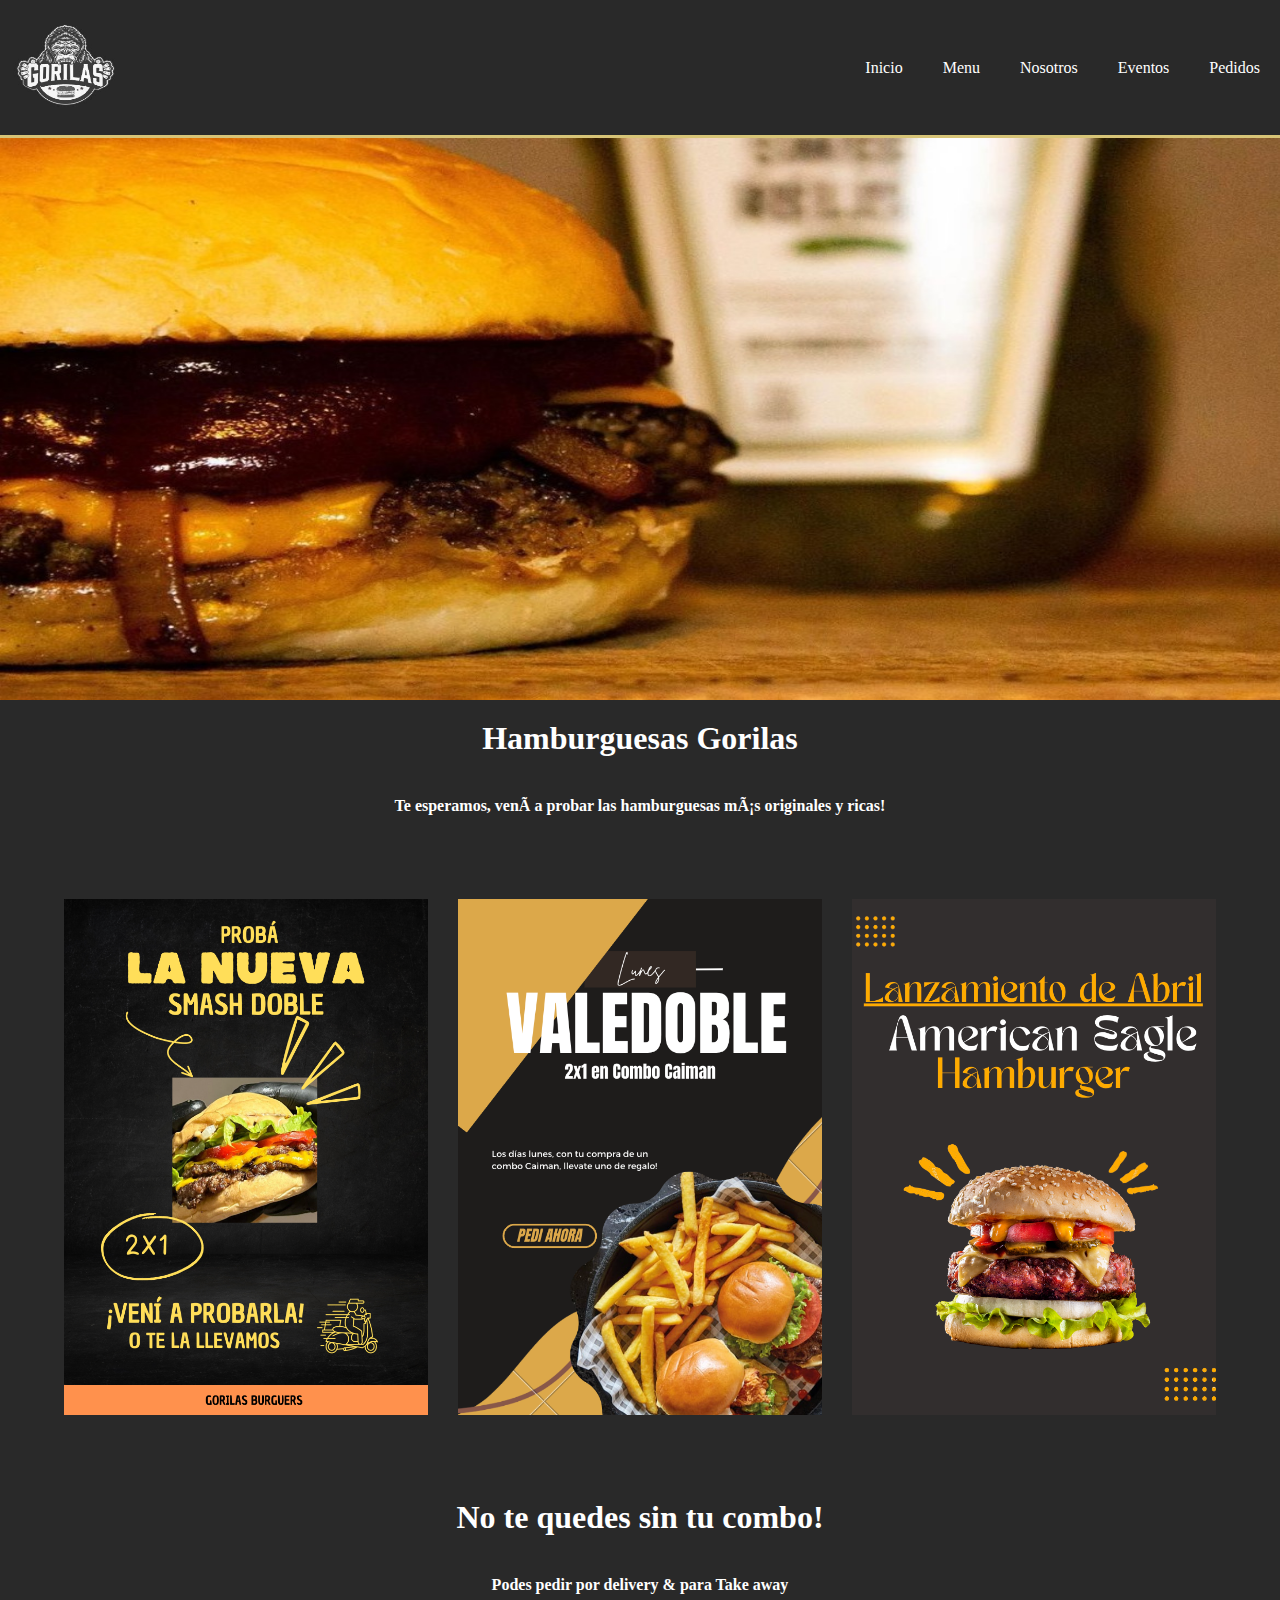
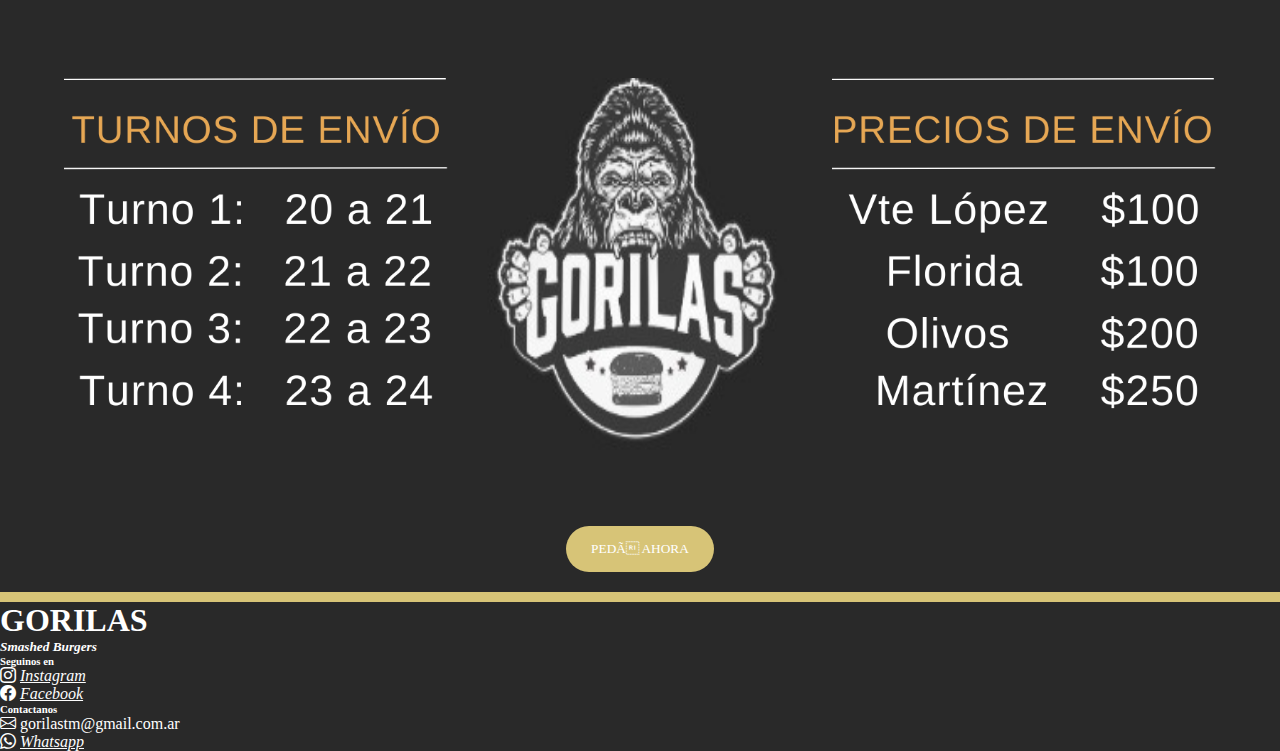
<file: tpo/index.html>
<html>
<head>
    <link rel="StyleSheet" href="./styles/styles.css" type="text/css">
    <link href="https://cdn.jsdelivr.net/npm/bootstrap@5.3.0-alpha3/dist/css/bootstrap.min.css" rel="stylesheet" integrity="sha384-KK94CHFLLe+nY2dmCWGMq91rCGa5gtU4mk92HdvYe+M/SXH301p5ILy+dN9+nJOZ" crossorigin="anonymous">        <meta http-equiv="Content-Type" content="text/html; charset=utf-8."/>
    <link rel="stylesheet" href="https://cdn.jsdelivr.net/npm/bootstrap-icons@1.10.4/font/bootstrap-icons.css">
    <meta name="viewport"content="witdh=device-width,initial-scale=1.0">
</head>
<body id="body">
    <header>
        <div id="cabecera">
            <img src="./assets/logo.jpeg" width="150px" height="85px" class="logoCabecera">
            <div id="menu">
                <nav>
                    <ul>
                        <li><a href="#">Inicio</a></li>
                        <li><a href="#">Menu</a></li>
                        <li><a href="#">Nosotros</a></li>
                        <li><a href="#">Eventos</a></li>
                        <li><a href="#">Pedidos</a></li>
                    </ul>
                </nav>
            </div>
        </header>
       
        <div class="flex-center">
            <img src="./assets/burger1.jpeg"  class="imagenMain">
        </div>
        <div id = "header-info" class="flex-center">
            <h1>Hamburguesas Gorilas</h1>
        </div>
        <div id = "header-info" class="flex-center">
            <h4><center>Te esperamos, vení a probar las hamburguesas más originales y ricas!</center></h4>
        </div>
       
        <div id="imagesAfter">
            <a href="menu.html" target="_blank">
                <img class="imagenes" src="./assets/flyer-burger.png">
            <a href="menu.html" target="_blank">
                <img class="imagenes" src="./assets/flyer2.png">
            </a>
            <a href="menu.html" target="_blank">
                <img class="imagenes" src="./assets/flyer3.png">    
            </a>
        </div>
       
       
        <div id = "header-info" class="flex-center">
            <h1>No te quedes sin tu combo!</h1>
        </div>
        <div id = "header-info" class="flex-center">
            <h4><center>Podes pedir por delivery & para Take away</center></h4>
        </div>
       
        <div id="imagesEnvio">
                <img class="imagenes" src="./assets/enviosturno2.png"  width="23%" height="33%">
                <img class="imagenes" src="./assets/logo.jpeg"  width="23%" height="33%">
                <img class="imagenes" src="./assets/precioenvios2.png"  width="23%" height="33%">  
        </div>
        <div class="boton">
            <a href="pedidos.html">
                <button class="boton-pedidos">PEDÍ AHORA</button>
            </a>
         </div>
        <footer >
            <div class="footer "></div>
            <section>
                <div class="container text-center text-md-start mt-5">
                    <div class="row mt-3">
                        <div class="col-md-3 col-lg-4 col-xl-3 mx-auto mb-4">
                            <h1 class="fw-bold"> GORILAS</h1>
                            <h5><i>Smashed Burgers</i></h5>
                        </div>
                        <div class="col-md-2 col-lg-2 col-xl-2 mx-auto mb-4">
                            <h6 class="fw-bold mb-4">
                                Seguinos en
                            </h6>
                            <p>
                                <i class="bi bi-instagram">
                                    <a href="https://www.instagram.com/gorilas.tm/" target="_blank">Instagram</a>
                                </i>  
                            </p>
                            <p>  
                                <i class="bi bi-facebook">
                                    <a href="https://www.instagram.com/gorilas.tm/">Facebook</a>
                                </i>
                            </p>
                        </div>
                        <div class="col-md-4 col-lg- col-xl-3 mx-auto mb-md-0 mb-4">
                            <h6 class="fw-bold mb-4">Contactanos</h6>
                            <i class="bi bi-envelope"></i>
                            gorilastm@gmail.com.ar
                        </p>
                       
                        <i class="bi bi-whatsapp">
                            <a href="https://api.whatsapp.com/send?phone=+541131240657&text=Hola%20Gorilas%2C%20Qué%20tal?%20Quería%20hacer%20un%20pedido:%20-A%20nombre%20de:%20-Número de teléfono:%20-Para%20el%20turno:%20-A%20la%20dirección:%20" target="_blank">Whatsapp</a>
                        </i>
                    </div>
                </div>
            </div>
        </div>
    </section>
</footer>
</body>
</html>
</file>
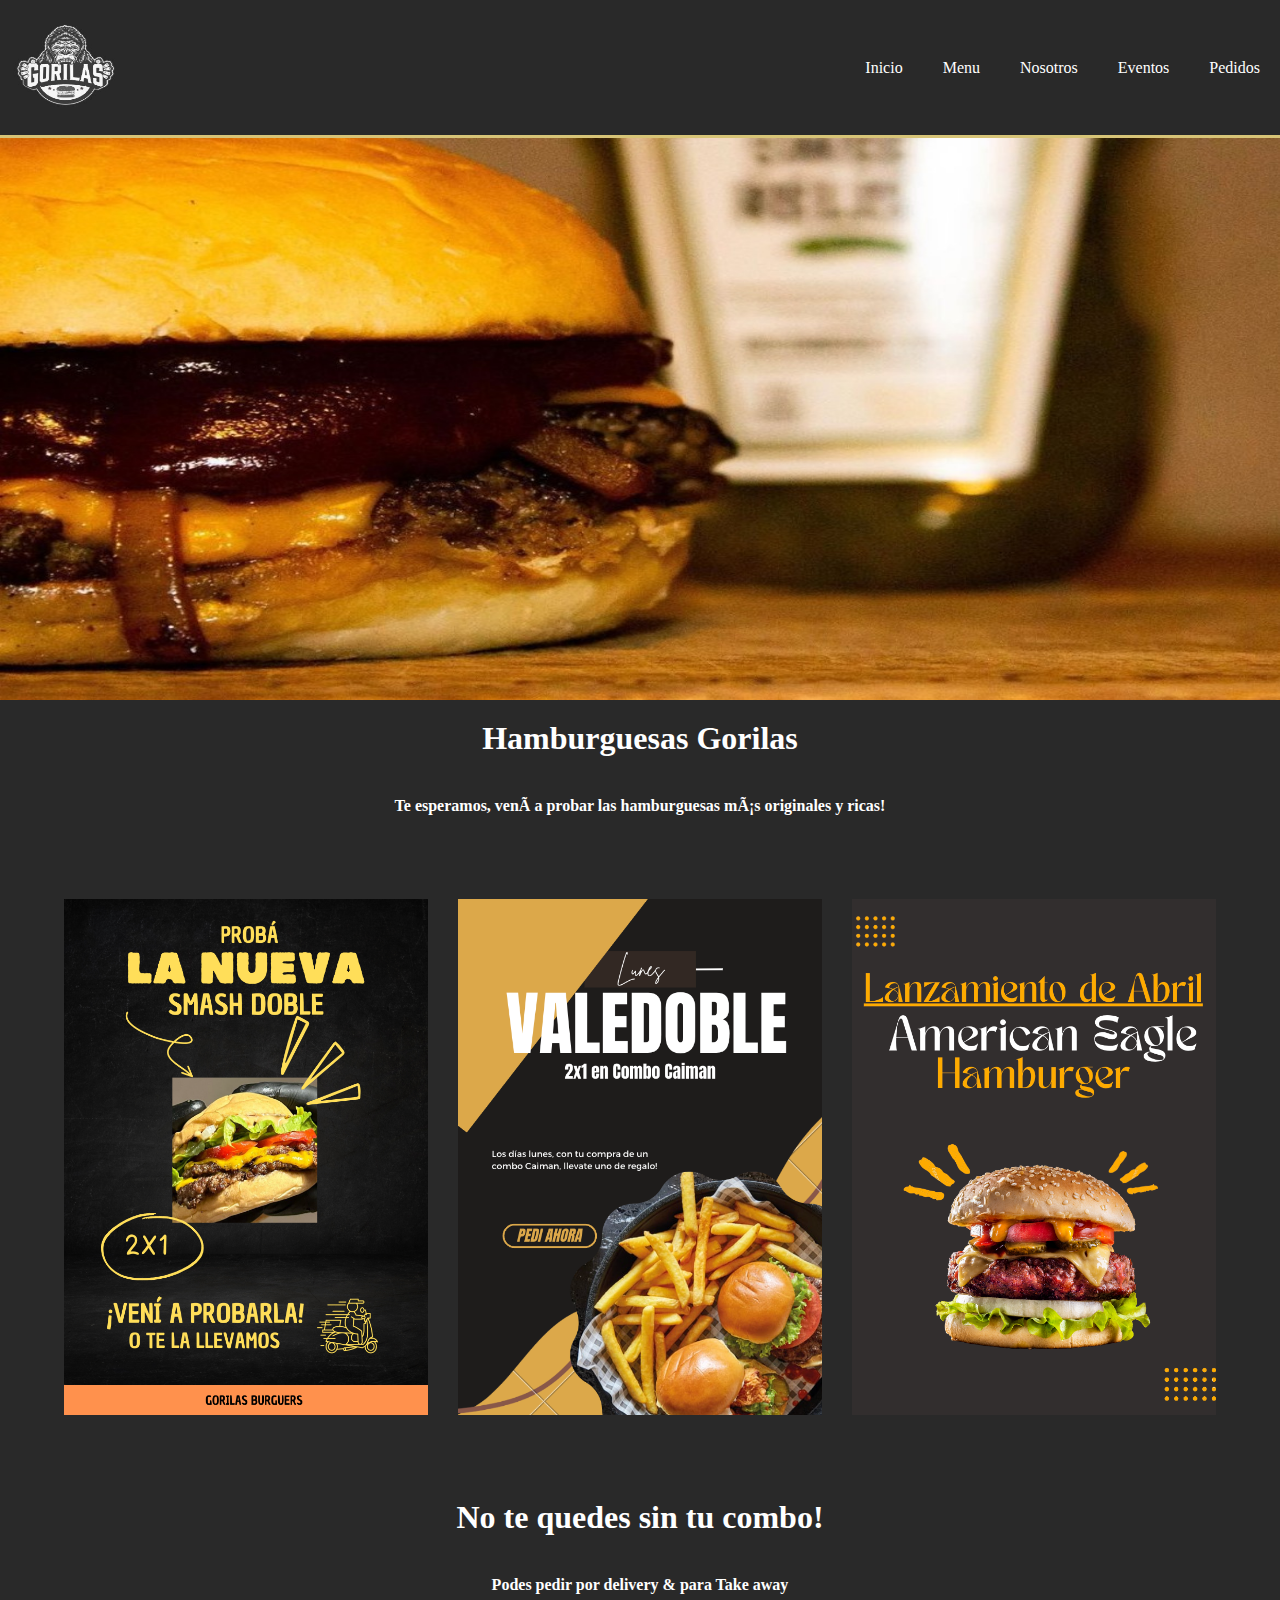
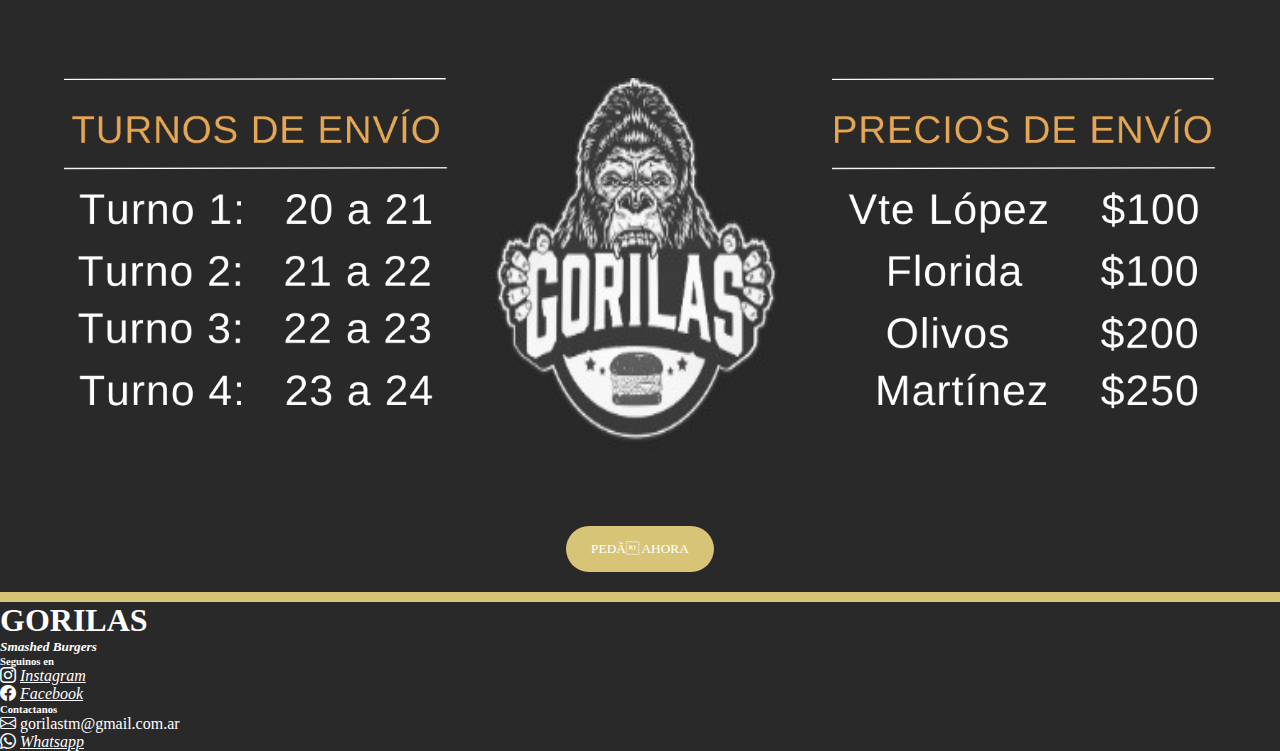
<file: disenoweb-main/tpo/index.html>
<html>
<head>
    <link rel="StyleSheet" href="./styles/styles.css" type="text/css">
    <link href="https://cdn.jsdelivr.net/npm/bootstrap@5.3.0-alpha3/dist/css/bootstrap.min.css" rel="stylesheet" integrity="sha384-KK94CHFLLe+nY2dmCWGMq91rCGa5gtU4mk92HdvYe+M/SXH301p5ILy+dN9+nJOZ" crossorigin="anonymous">        <meta http-equiv="Content-Type" content="text/html; charset=utf-8."/>
    <link rel="stylesheet" href="https://cdn.jsdelivr.net/npm/bootstrap-icons@1.10.4/font/bootstrap-icons.css">
    <meta name="viewport"content="witdh=device-width,initial-scale=1.0">
</head>
<body id="body">
    <header>
        <div id="cabecera">
            <img src="./assets/logo.jpeg" width="150px" height="85px" class="logoCabecera">
            <div id="menu">
                <nav>
                    <ul>
                        <li><a href="#">Inicio</a></li>
                        <li><a href="/tpo/Pages/menu.html">Menu</a></li>
                        <li><a href="#">Nosotros</a></li>
                        <li><a href="#">Eventos</a></li>
                        <li><a href="#">Pedidos</a></li>
                    </ul>
                </nav>
            </div>
    </header>
       
        <div class="flex-center">
            <img src="./assets/burger1.jpeg"  class="imagenMain">
        </div>
        <div id = "header-info" class="flex-center">
            <h1>Hamburguesas Gorilas</h1>
        </div>
        <div id = "header-info" class="flex-center">
            <h4><center>Te esperamos, vení a probar las hamburguesas más originales y ricas!</center></h4>
        </div>
       
        <div id="imagesAfter">
            <a href="menu.html" target="_blank">
                <img class="imagenes" src="./assets/flyer-burger.png">
            <a href="menu.html" target="_blank">
                <img class="imagenes" src="./assets/flyer2.png">
            </a>
            <a href="menu.html" target="_blank">
                <img class="imagenes" src="./assets/flyer3.png">   
            </a>
        </div>
       
       
        <div id = "header-info" class="flex-center">
            <h1>No te quedes sin tu combo!</h1>
        </div>
        <div id = "header-info" class="flex-center">
            <h4><center>Podes pedir por delivery & para Take away</center></h4>
        </div>
       
        <div id="imagesEnvio">
                <img class="imagenes" src="./assets/enviosturno2.png"  width="23%" height="33%">
                <img class="imagenes" src="./assets/logo.jpeg"  width="23%" height="33%">
                <img class="imagenes" src="./assets/precioenvios2.png"  width="23%" height="33%">   
        </div>
        <div class="boton">
            <a href="pedidos.html">
                <button class="boton-pedidos">PEDÍ AHORA</button>
            </a>
         </div>
        <footer >
            <div class="footer "></div>
            <section>
                <div class="container text-center text-md-start mt-5">
                    <div class="row mt-3">
                        <div class="col-md-3 col-lg-4 col-xl-3 mx-auto mb-4">
                            <h1 class="fw-bold"> GORILAS</h1>
                            <h5><i>Smashed Burgers</i></h5>
                        </div>
                        <div class="col-md-2 col-lg-2 col-xl-2 mx-auto mb-4">
                            <h6 class="fw-bold mb-4">
                                Seguinos en
                            </h6>
                            <p id="links-redes">
                                <i class="bi bi-instagram">
                                    <a href="https://www.instagram.com/gorilas.tm/" target="_blank"  id="links-redes">Instagram</a>
                                </i> 
                            </p>
                            <p id="links-redes">  
                                <i class="bi bi-facebook">
                                    <a href="https://www.instagram.com/gorilas.tm/" target="_blank" id="links-redes">Facebook</a>
                                </i>
                            </p>
                        </div>
                        <div class="col-md-4 col-lg- col-xl-3 mx-auto mb-md-0 mb-4"">
                            <h6 class="fw-bold mb-4">Contactanos</h6>
                            <i class="bi bi-envelope"></i>
                            gorilastm@gmail.com.ar
                        </p>
                       
                        <i class="bi bi-whatsapp">
                            <a href="https://api.whatsapp.com/send?phone=+541131240657&text=Hola%20Gorilas%2C%20Qué%20tal?%20Quería%20hacer%20un%20pedido:%20-A%20nombre%20de:%20-Número de teléfono:%20-Para%20el%20turno:%20-A%20la%20dirección:%20" target="_blank"  id="links-redes">Whatsapp</a>
                        </i>
                    </div>
                </div>
            </div>
        </div>
    </section>
</footer>
<script src="https://cdn.jsdelivr.net/npm/bootstrap@5.3.0-alpha3/dist/js/bootstrap.bundle.min.js" integrity="sha384-ENjdO4Dr2bkBIFxQpeoTz1HIcje39Wm4jDKdf19U8gI4ddQ3GYNS7NTKfAdVQSZe" crossorigin="anonymous"></script>
</body>
</html>
</file>
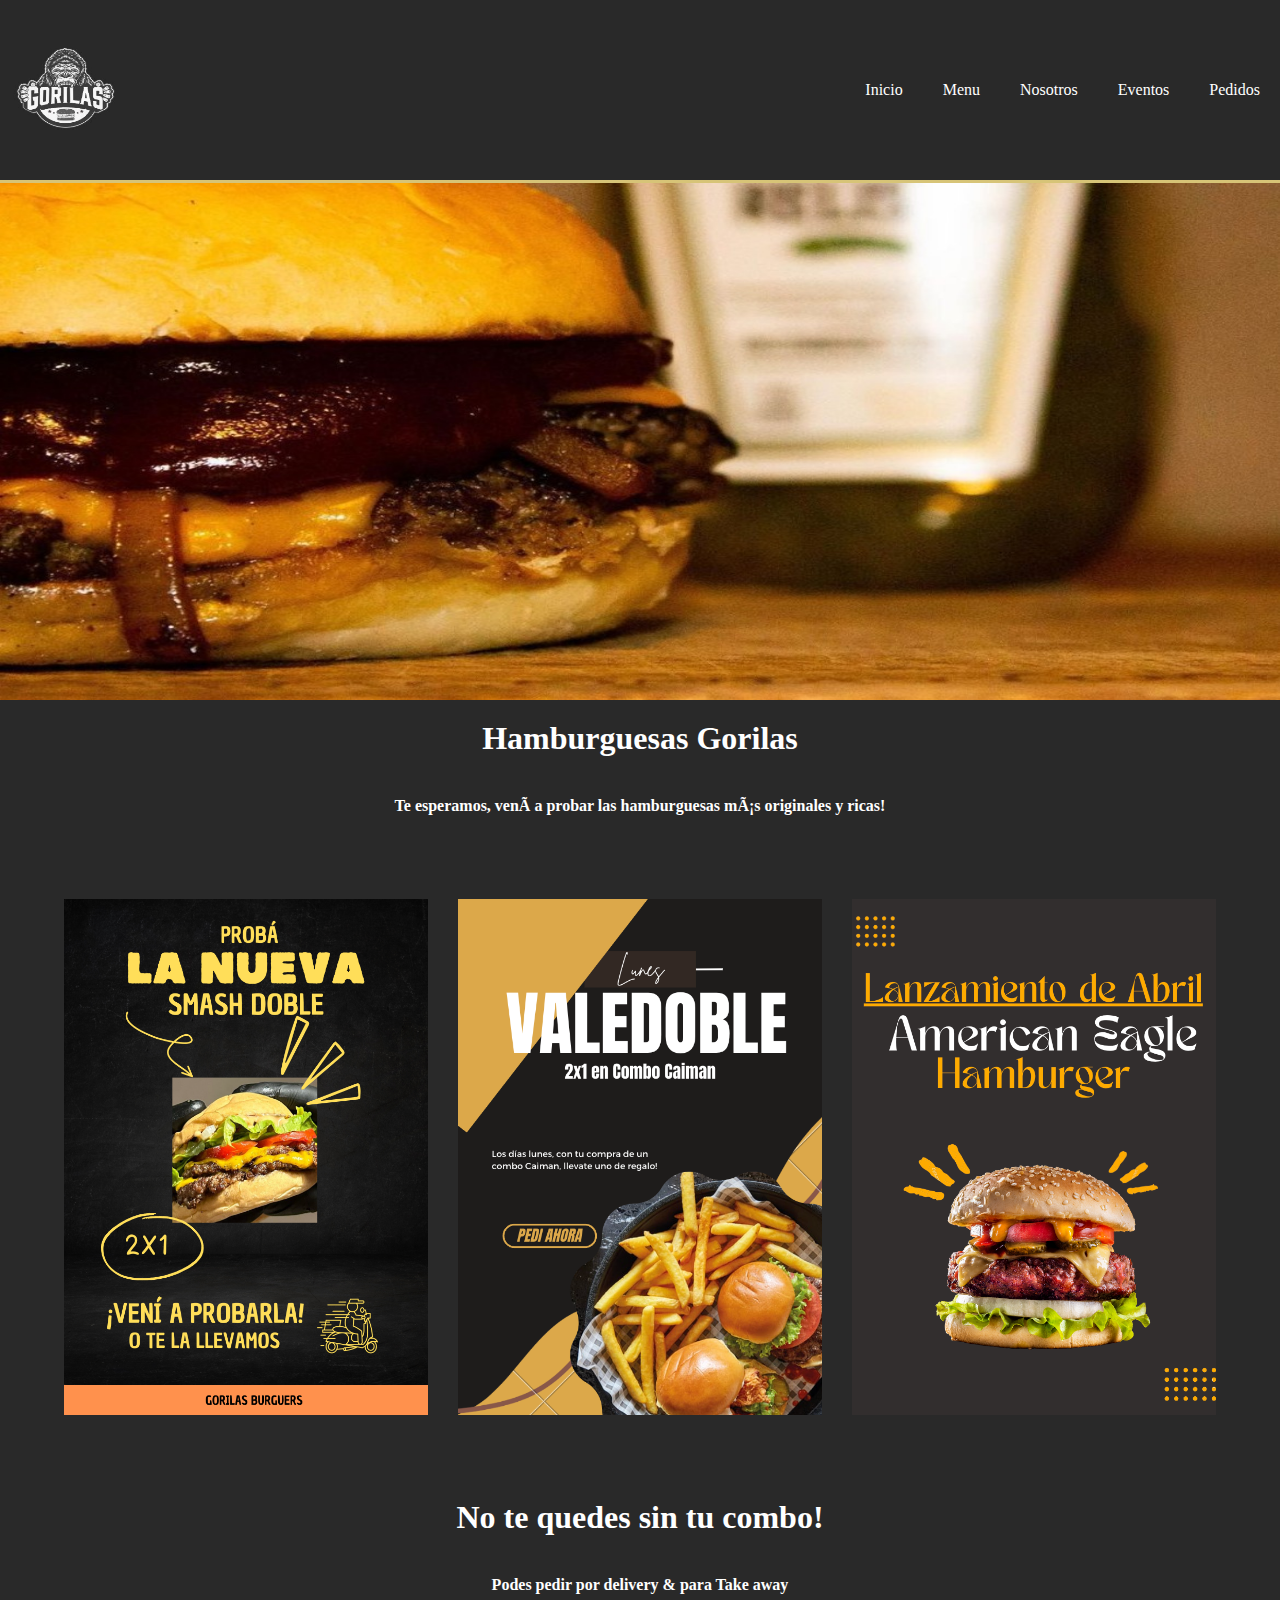
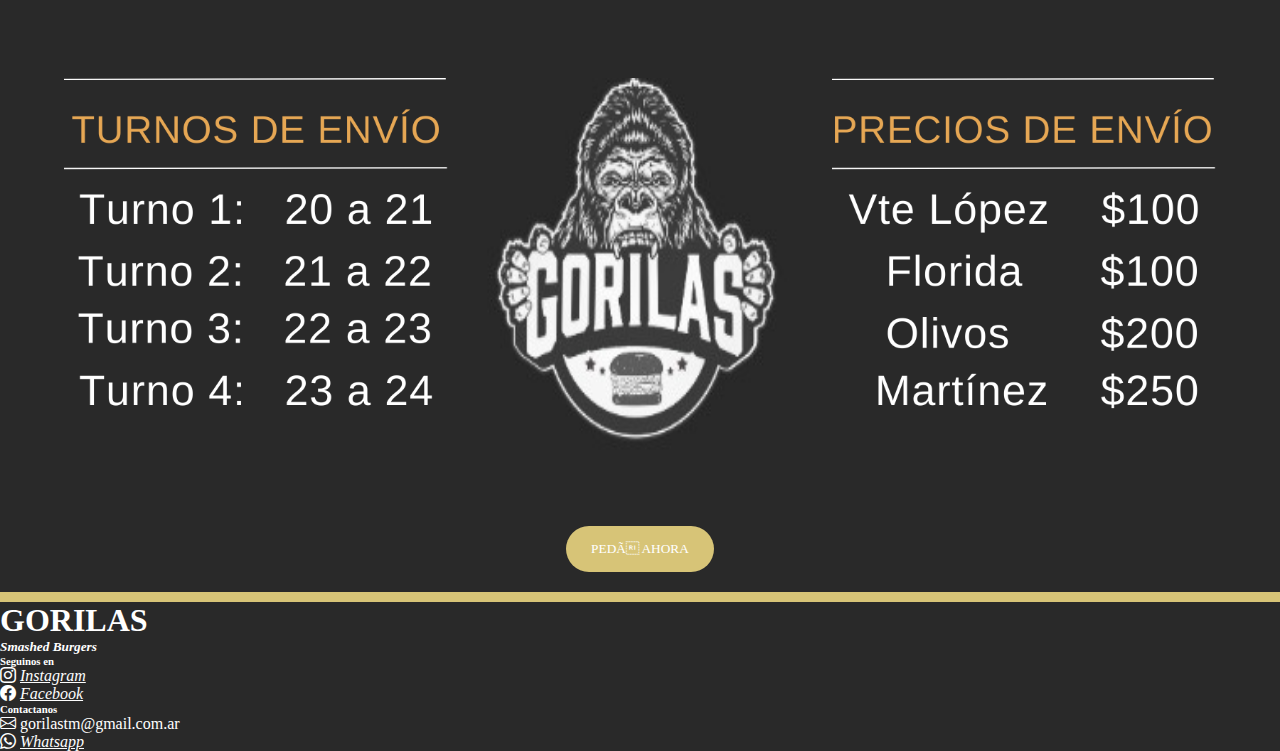
<file: tpo/home/index.html>
<html>
<head>
    <link rel="StyleSheet" href="./styles/styles.css" type="text/css">
    <link href="https://cdn.jsdelivr.net/npm/bootstrap@5.3.0-alpha3/dist/css/bootstrap.min.css" rel="stylesheet" integrity="sha384-KK94CHFLLe+nY2dmCWGMq91rCGa5gtU4mk92HdvYe+M/SXH301p5ILy+dN9+nJOZ" crossorigin="anonymous">
    <script src="https://code.jquery.com/jquery-3.6.0.min.js"></script>
    <link rel="stylesheet" href="https://cdnjs.cloudflare.com/ajax/libs/animate.css/4.1.1/animate.min.css">
    <script src="https://cdn.jsdelivr.net/npm/bootstrap@5.3.0-alpha3/dist/js/bootstrap.min.js" integrity="sha384-K0tv6qOoY5O6QaKTQh+E3MBocTCeIwxqLto+3uazpZD3lCZivJgP9hURhUEh1RV7" crossorigin="anonymous"></script>
    <link href="https://cdn.jsdelivr.net/npm/bootstrap@5.3.0-alpha3/dist/css/bootstrap.min.css" rel="stylesheet" integrity="sha384-KK94CHFLLe+nY2dmCWGMq91rCGa5gtU4mk92HdvYe+M/SXH301p5ILy+dN9+nJOZ" crossorigin="anonymous">        <meta http-equiv="Content-Type" content="text/html; charset=utf-8."/>
    <link rel="stylesheet" href="https://cdn.jsdelivr.net/npm/bootstrap-icons@1.10.4/font/bootstrap-icons.css">
    <meta name="viewport"content="witdh=device-width,initial-scale=1.0">
   
    <script>
         // SECCIÓN DE FUNCIONES DE JQUERY //
        $(document).ready(function() {
            $(".imagenes2").hover(function() {
                $(this).animate({ opacity: 7.5 }, 200); // Cambia la opacidad al 50% en 200 ms
            }, function() {
                $(this).animate({ opacity: 0.5 }, 200); // Restaura la opacidad al 100% en 200 ms
            });

            $(".imagenesDeEnvios").mouseover(function() {
                alert("¡Haz clic en el botón de abajo para hacer tu pedido!"); // Muestra una alerta al pasar el mouse sobre el botón
            });

            $(".imagen").mouseenter(function() { // Genera un efecto de rebote sobre el componente
                $(this).addClass("animate__animated animate__bounce"); 
            }).mouseleave(function() {
                $(this).removeClass("animate__animated animate__bounce");
            });

            $("#followUs").mouseenter(function() {
                alert("¡No te olvides de seguirnos en nuestras redes, ya casi llegamos a los 10 mil!"); // Muestra una alerta al pasar el mouse sobre el botón
            });

            $("#marca").mouseenter(function() {
                $(this).animate({ rotate: '+=45deg' }, 300); // Aplica una rotación de 45 grados en sentido horario en 300 milisegundos
            }).mouseleave(function() {
                $(this).animate({ rotate: '0deg' }, 500); // Restaura la rotación a 0 grados en 500 milisegundos
            });
});
      
    </script>
</head>
<body id="body">
    <header>
        <div id="cabecera">
            <img src="../assets/logo.jpeg" width="150px" height="85px" class="logoCabecera">
            <div id="menu">
                <nav>
                    <ul>
                        <li><a href="./index.html">Inicio</a></li>
                        <li><a href="../menu/menu.html">Menu</a></li>
                        <li><a href="../nosotros/nosotros.html">Nosotros</a></li>
                        <li><a href="../eventos/eventos.html">Eventos</a></li>
                        <li><a href="../pedidos/pedidos.html">Pedidos</a></li>
                    </ul>
                </nav>
            </div>
        </header>
       
        <div class="flex-center">
            <img src="../assets/burger1.jpeg"  class="imagenMain">
        </div>
        <div id = "header-info" class="flex-center">
            <h1>Hamburguesas Gorilas</h1>
        </div>
        <div id = "header-info" class="flex-center">
            <h4><center>Te esperamos, vení a probar las hamburguesas más originales y ricas!</center></h4>
        </div>
       
        <div id="imagesAfter">
            <a href="../menu/menu.html" target="_blank">
                <img class="imagenes2" src="../assets/flyer-burger.png">
            <a href="../menu/menu.html" target="_blank">
                <img class="imagenes2" src="../assets/flyer2.png">
            </a>
            <a href="../menu/menu.html" target="_blank">
                <img class="imagenes2" src="../assets/flyer3.png">    
            </a>
        </div>
       
       
        <div id = "header-info" class="flex-center">
            <h1>No te quedes sin tu combo!</h1>
        </div>
        <div id = "header-info" class="flex-center">
            <h4><center>Podes pedir por delivery & para Take away</center></h4>
        </div>
       
        <div id="imagesEnvio">
                <img class="imagenesDeEnvios" src="../assets/enviosturno2.png"  width="23%" height="33%">
                <img class="imagen" src="../assets/logo.jpeg"  width="23%" height="33%">
                <img class="imagenesDeEnvios" src="../assets/precioenvios2.png"  width="23%" height="33%">  
        </div>
        <div class="boton">
            <a href="../pedidos/pedidos.html">
                <button class="boton-pedidos">PEDÍ AHORA</button>
            </a>
         </div>
        <footer >
            <div class="footer "></div>
            <section>
                <div class="container text-center text-md-start mt-5">
                    <div class="row mt-3">
                        <div class="col-md-3 col-lg-4 col-xl-3 mx-auto mb-4">
                            <h1 class="fw-bold" id="marca"> GORILAS</h1>
                            <h5><i>Smashed Burgers</i></h5>
                        </div>
                        <div class="col-md-2 col-lg-2 col-xl-2 mx-auto mb-4">
                            <h6 class="fw-bold mb-4" id="followUs">
                                Seguinos en
                            </h6>
                            <p>
                                <i class="bi bi-instagram">
                                    <a href="https://www.instagram.com/gorilas.tm/" target="_blank">Instagram</a>
                                </i>  
                            </p>
                            <p>  
                                <i class="bi bi-facebook">
                                    <a href="https://www.instagram.com/gorilas.tm/">Facebook</a>
                                </i>
                            </p>
                        </div>
                        <div class="col-md-4 col-lg- col-xl-3 mx-auto mb-md-0 mb-4">
                            <h6 class="fw-bold mb-4">Contactanos</h6>
                            <i class="bi bi-envelope"></i>
                            gorilastm@gmail.com.ar
                        </p>
                       
                        <i class="bi bi-whatsapp">
                            <a href="https://api.whatsapp.com/send?phone=+541131240657&text=Hola%20Gorilas%2C%20Qué%20tal?%20Quería%20hacer%20un%20pedido:%20-A%20nombre%20de:%20-Número de teléfono:%20-Para%20el%20turno:%20-A%20la%20dirección:%20" target="_blank">Whatsapp</a>
                        </i>
                    </div>
                </div>
            </div>
        </div>
    </section>
</footer>
</body>
</html>
</file>
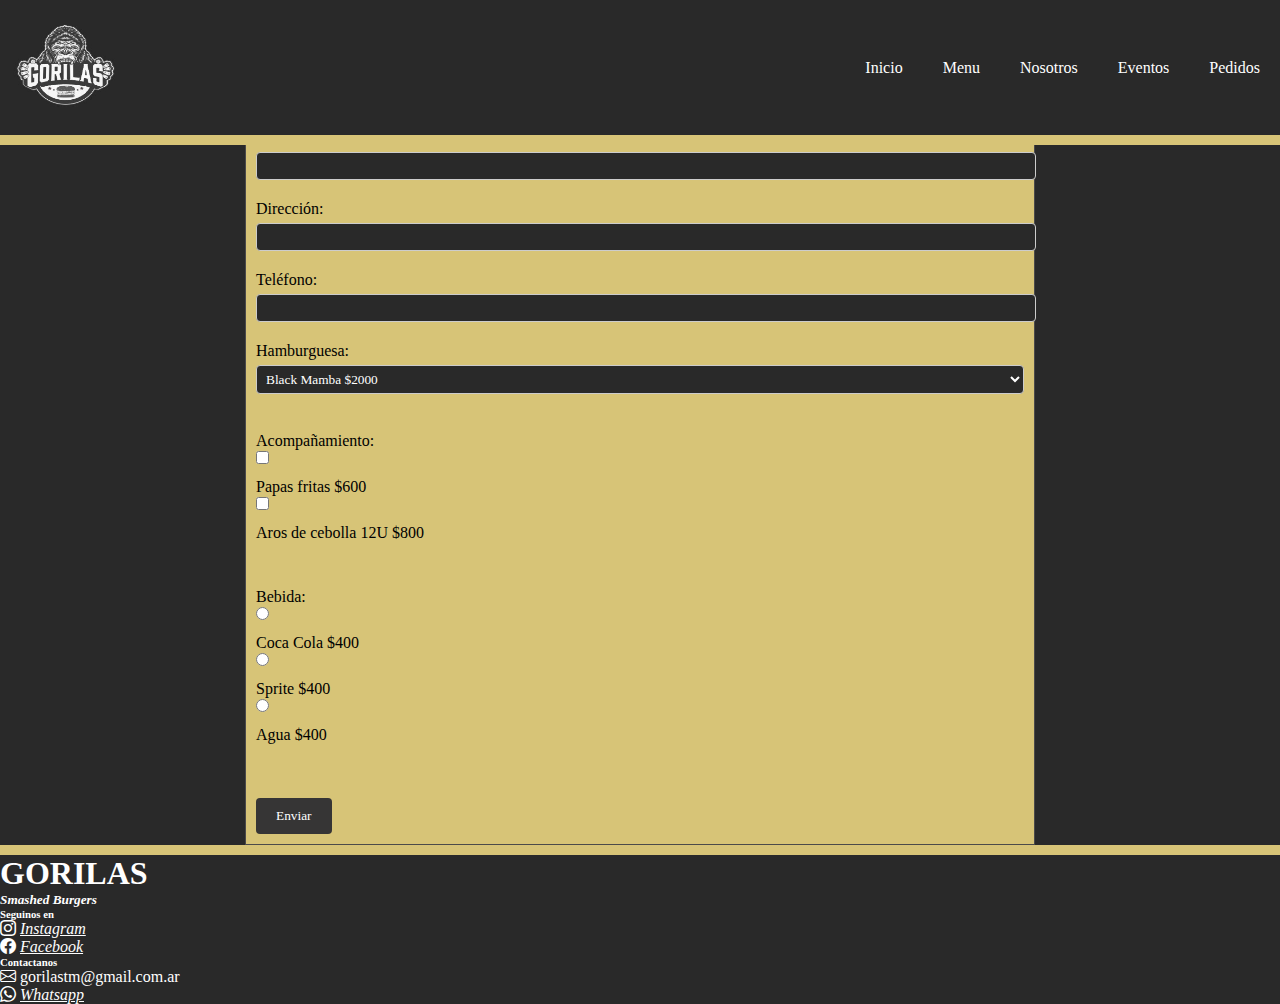
<file: tpo/pedidos.html>
<!DOCTYPE html>
<html lang="en">
<head>
    <link rel="StyleSheet" href="pedidos.css" type="text/css">
    <link href="https://cdn.jsdelivr.net/npm/bootstrap@5.3.0-alpha3/dist/css/bootstrap.min.css" rel="stylesheet" integrity="sha384-KK94CHFLLe+nY2dmCWGMq91rCGa5gtU4mk92HdvYe+M/SXH301p5ILy+dN9+nJOZ" crossorigin="anonymous">    
    <link rel="stylesheet" href="https://cdn.jsdelivr.net/npm/bootstrap-icons@1.10.4/font/bootstrap-icons.css">    
    <meta name="viewport" content="width=device-width, initial-scale=1.0">
    <title>Pedidos</title>
</head>
<body>
    <header>
        <div id="Cabecera">
            <img src="./assets/logo.jpeg" width="150px" height="85px" class="logoCabecera">
            <div id="menu">
                <nav>
                    <ul>
                        <li><a href="#">Inicio</a></li>
                        <li><a href="#">Menu</a></li>
                        <li><a href="#">Nosotros</a></li>
                        <li><a href="#">Eventos</a></li>
                        <li><a href="#">Pedidos</a></li>
                    </ul>
                </nav>
            </div>
        </header><br><br><br><br><br><br>

        <div class="container-main">
        <form>
            <label for="nombre">Nombre:</label>
            <input type="text" id="nombre" name="nombre" required>
            <label for="direccion">Dirección:</label>
            <input type="text" id="direccion" name="direccion" required>
            <label for="telefono">Teléfono:</label>
            <input type="tel" id="telefono" name="telefono" required>
            <label for="hamburguesa">Hamburguesa:</label>
            <select id="hamburguesa" name="hamburguesa">
                <option value="Black Mamba">Black Mamba $2000</option>
                <option value="G.O.A.T">G.O.A.T $1900</option>
                <option value="Cheetah">Cheetah $1800</option>
                <option value="Gorila">Gorila $1800</option>
                <option value="Caiman">Caiman $1800</option>
                <option value="Boa">Boa $1800</option>
                <option value="Wolf">Wolf $1800</option>
                <option value="American Eagle">American Eagle $1800</option>
                <option value="Panda">Panda $1600</option>
                <option value="Zebra">Zebra $1600</option>
            </select>
            <br><br>
            <label for="acompanamiento">Acompañamiento:</label>
            <input type="checkbox" id="papas" name="papas" value="papas">
            <label for="papas">Papas fritas $600</label>
            <input type="checkbox" id="anillos" name="anillos" value="anillos">
            <label for="anillos">Aros de cebolla 12U $800</label>
            <br><br>
            <label for="bebida">Bebida:</label>
            <input type="radio" id="cocacola" name="bebida" value="cocacola">
            <label for="cocacola">Coca Cola $400</label>
            <input type="radio" id="Sprite" name="bebida" value="Sprite">
            <label for="Sprite">Sprite $400</label>
            <input type="radio" id="Agua" name="bebida" value="agua">
            <label for="Agua">Agua $400</label>
            <br><br><br>
            <input type="submit" value="Enviar">
        </form>
        </div>

        <footer >
            <div class="Footer "></div>
            <section>
                <div class="container text-center text-md-start mt-5">
                    <div class="row mt-3">
                        <div class="col-md-3 col-lg-4 col-xl-3 mx-auto mb-4">
                            <h1 class="fw-bold"> GORILAS</h1>
                            <h5><i>Smashed Burgers</i></h5>
                        </div>
                        <div class="col-md-2 col-lg-2 col-xl-2 mx-auto mb-4">
                            <h6 class="fw-bold mb-4">
                                Seguinos en
                            </h6>
                            <p>
                                <i class="bi bi-instagram">
                                    <a href="https://www.instagram.com/gorilas.tm/" target="_blank">Instagram</a>
                                </i>  
                            </p>
                            <p>  
                                <i class="bi bi-facebook">
                                    <a href="https://www.instagram.com/gorilas.tm/">Facebook</a>
                                </i>
                            </p>
                        </div>
                        <div class="col-md-4 col-lg- col-xl-3 mx-auto mb-md-0 mb-4">
                            <h6 class="fw-bold mb-4">Contactanos</h6>
                            <i class="bi bi-envelope"></i>
                            gorilastm@gmail.com.ar
                        </p>
                       
                        <i class="bi bi-whatsapp">
                            <a href="https://api.whatsapp.com/send?phone=+541131240657&text=Hola%20Gorilas%2C%20Qué%20tal?%20Quería%20hacer%20un%20pedido:%20-A%20nombre%20de:%20-Número de teléfono:%20-Para%20el%20turno:%20-A%20la%20dirección:%20" target="_blank">Whatsapp</a>
                        </i>
                    </div>
                </div>
            </div>
        </div>
    </section>
</footer>
    
</body>
</html>
</file>
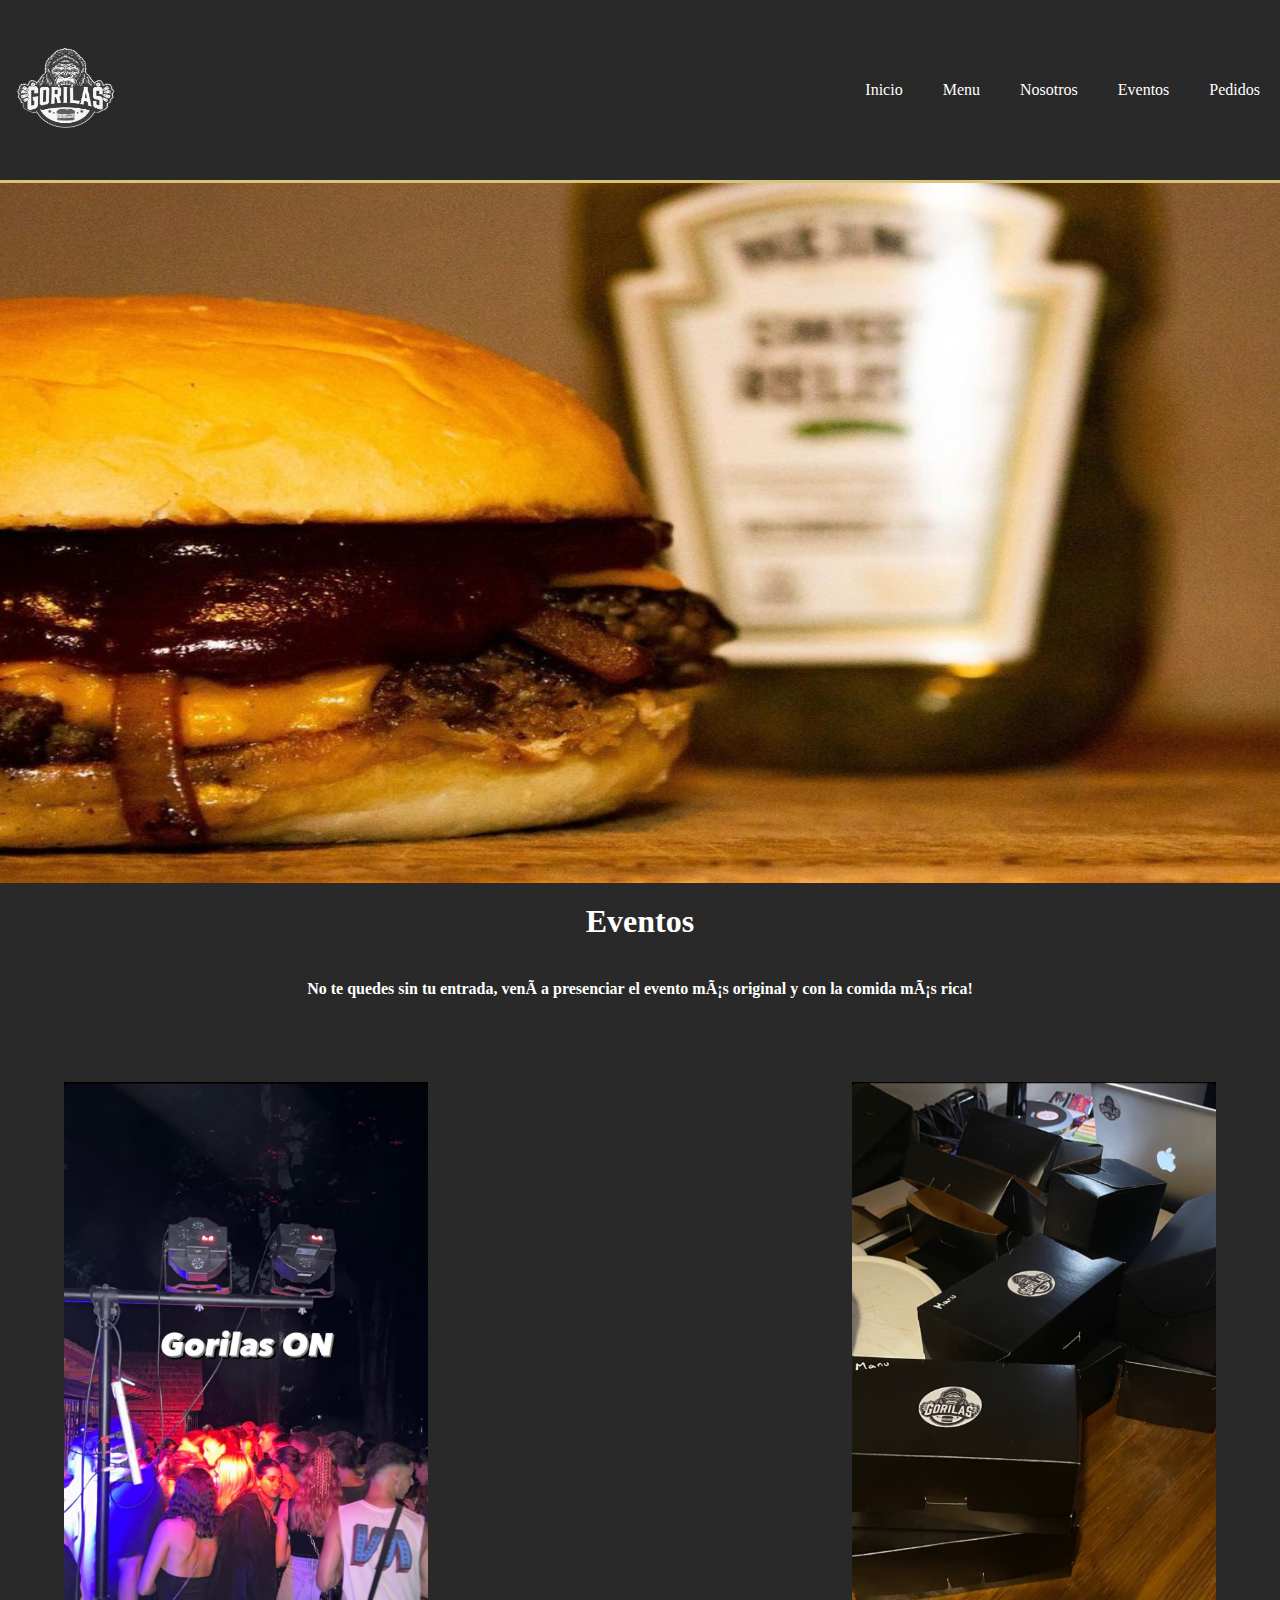
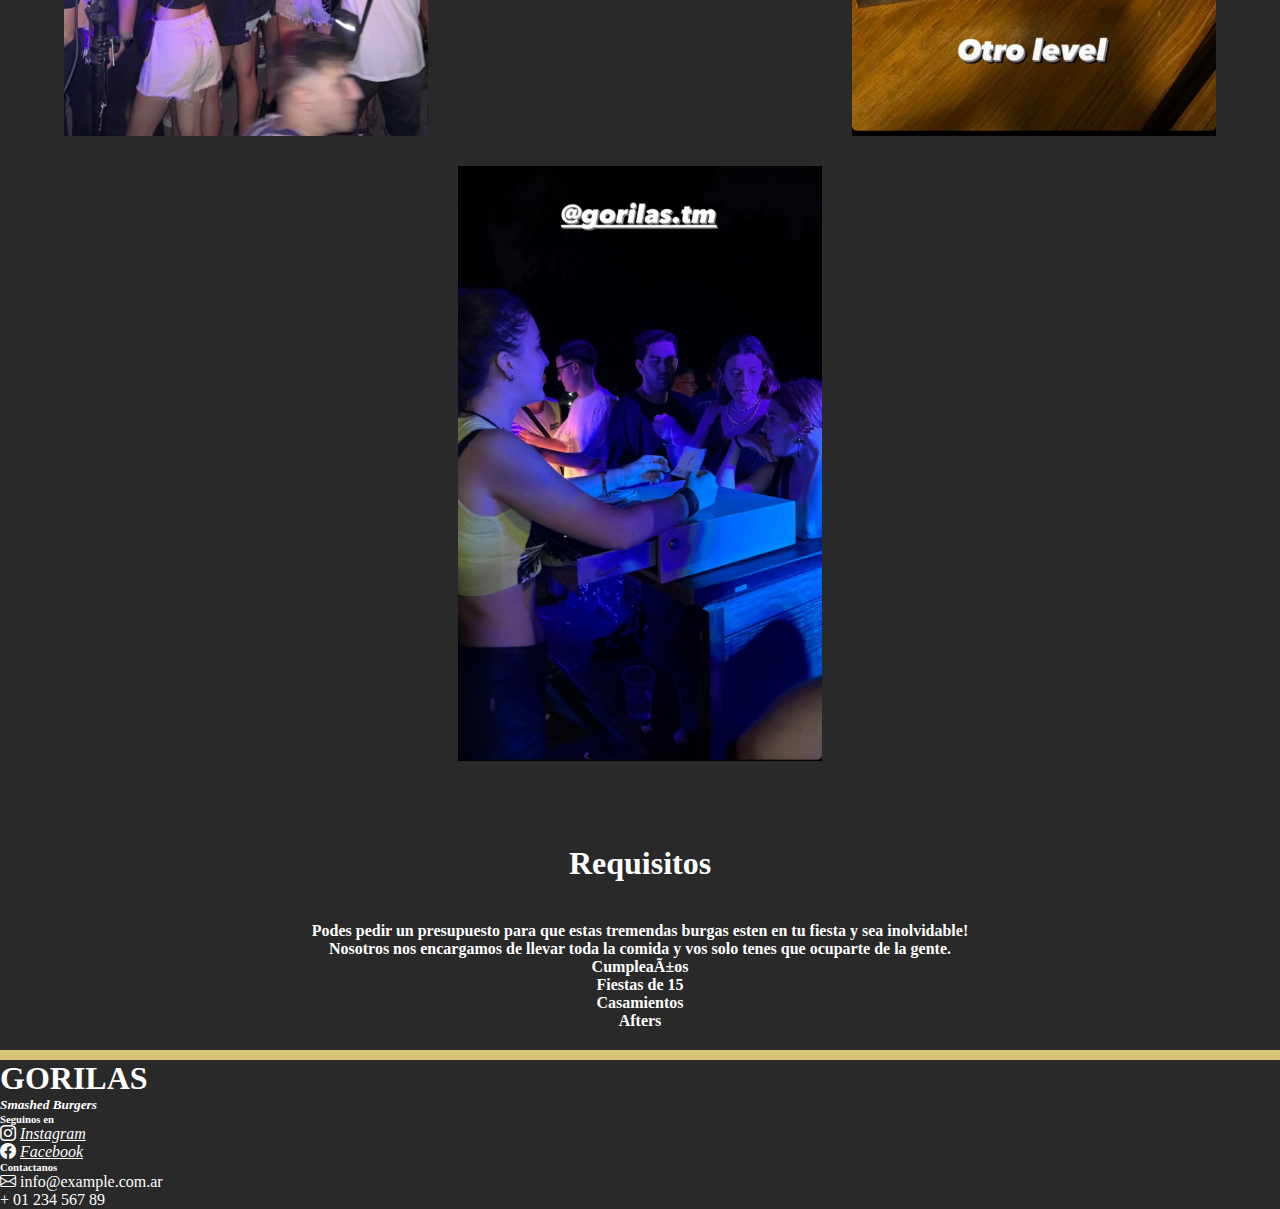
<file: tpo/eventos/eventos.html>
<html>
<head>
    <link rel="StyleSheet" href="./styles/styles.css" type="text/css">
    <link href="https://cdn.jsdelivr.net/npm/bootstrap@5.3.0-alpha3/dist/css/bootstrap.min.css" rel="stylesheet" integrity="sha384-KK94CHFLLe+nY2dmCWGMq91rCGa5gtU4mk92HdvYe+M/SXH301p5ILy+dN9+nJOZ" crossorigin="anonymous">        <meta http-equiv="Content-Type" content="text/html; charset=utf-8."/>
    <link rel="stylesheet" href="https://cdn.jsdelivr.net/npm/bootstrap-icons@1.10.4/font/bootstrap-icons.css">
    <link rel="stylesheet" href="https://cdn.jsdelivr.net/npm/bootstrap-icons@1.10.4/font/bootstrap-icons.css">
    <script src="https://code.jquery.com/jquery-3.7.0.min.js"></script>
                <script language="javascript">
                var nro=parseInt(prompt("Ingrese una fecha"))
                switch(nro)
                {
                    case 1:{
                        alert("fecha disponible");
                        break
                    }

                    case 2:{
                        alert("fecha no disponible");
                        break
                     }
                     default:
                        alert("Su evento sera agendado");

                    }
        
            </script>
  

</head>
<body id="body">
    <header>
        <div id="cabecera">
            <img src="../assets/logo.jpeg" width="150px" height="85px" class="logoCabecera">
            <div id="menu">
                <nav>
                    <ul>
                        <li><a href="../home/index.html">Inicio</a></li>
                        <li><a href="../menu/menu.html">Menu</a></li>
                        <li><a href="../nosotros/nosotros.html">Nosotros</a></li>
                        <li><a href="./eventos.html">Eventos</a></li>
                        <li><a href="../pedidos/pedidos.html">Pedidos</a></li>
                    </ul>
                </nav>
            </div>
        </header>
        <div class="flex-center">
            <img src="../assets/burger1.jpeg" width="100%" height="700px" class="logoCabecera">
        </div>
        <div id = "header-info" class="flex-center">
            <h1>Eventos</h1>
        </div>
        <div id = "header-info" class="flex-center">
            <h4><center>No te quedes sin tu entrada, vení a presenciar el evento más original y con la comida más rica!</center></h4>
        </div>
        
        <div id="imagesAfter">
            <center><img class="imagenes" src="../assets/evento.jpeg.jpg" width="40%" height="100%"></center><br>
            <center><img class="imagenes" src="../assets/evento.2.jpg" width="40%" height="100%"></center><br> 
            <center><img class="imagenes" src="../assets/evento.1.jpg" width="40%" height="100%"></center><br> 
        </div>
        
        
        <div id = "header-info" class="flex-center">
            <h1>Requisitos</h1>
        </div>
        <div id = "header-info" class="flex-center">
            <h4><center>Podes pedir un presupuesto para que estas tremendas burgas esten en tu fiesta y sea inolvidable!<br>
                Nosotros nos encargamos de llevar toda la comida y vos solo tenes que ocuparte de la gente.<br>
                Cumpleaños<br>
                Fiestas de 15 <br>
                Casamientos<br>
                Afters
            </center></h4>
            
    
            
             
                <br > <br >
              <br> <br> <br>
            
        </div>
        
          
        </div>
        
        <footer class="text-center text-lg-start">         
            <section class="">
                <div class="container text-center text-md-start mt-5">
                    <div class="row mt-3">
                        <div class="col-md-3 col-lg-4 col-xl-3 mx-auto mb-4">
                            <h1 class="fw-bold"> GORILAS</h1>
                            <h5><i>Smashed Burgers</i></h5>
                            
                        </div>
                        <div class="col-md-2 col-lg-2 col-xl-2 mx-auto mb-4">
                            <h6 class="fw-bold mb-4">
                                Seguinos en
                            </h6>
                            <p>
                                <i class="bi bi-instagram">
                                    <a href="#!" class="text-reset">Instagram</a>
                                </i>  
                            </p>
                            <p>  
                                <i class="bi bi-facebook">
                                    <a href="#!" class="text-reset">Facebook</a>
                                </i>
                            </p>
                            
                        </div>
                        <div class="col-md-4 col-lg-3 col-xl-3 mx-auto mb-md-0 mb-4">
                            <h6 class="fw-bold mb-4">Contactanos</h6>
                            <i class="bi bi-envelope"></i>
                            info@example.com.ar
                        </p>
                        <p><i class="bi bi-telepho me-3 text-secondary"></i> + 01 234 567 89</p>
                    </div>
                    
                </div>
            </div>
        </section>
    </footer>
</body>
</html>
        
</head>
</html>
</file>
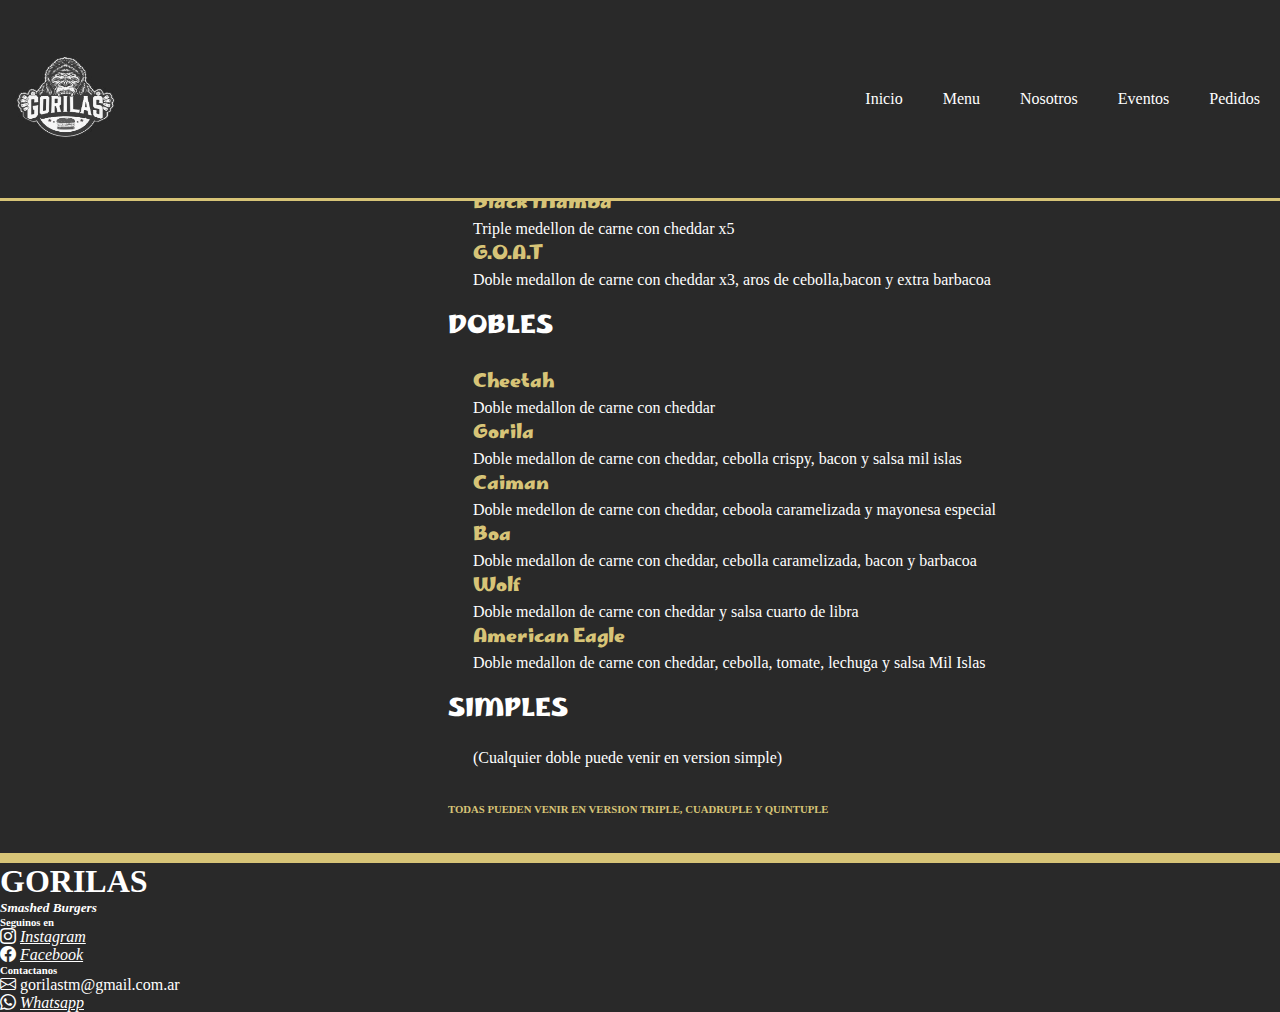
<file: tpo/menu/menu.html>
<html>
<head>
    <link rel="StyleSheet" href="../menu/styles/styles.css" type="text/css">
    <link href="https://cdn.jsdelivr.net/npm/bootstrap@5.3.0-alpha3/dist/css/bootstrap.min.css" rel="stylesheet" integrity="sha384-KK94CHFLLe+nY2dmCWGMq91rCGa5gtU4mk92HdvYe+M/SXH301p5ILy+dN9+nJOZ" crossorigin="anonymous">
    <link rel="stylesheet" href="https://cdn.jsdelivr.net/npm/bootstrap-icons@1.10.4/font/bootstrap-icons.css">
    <link rel="preconnect" href="https://fonts.googleapis.com">
    <link rel="preconnect" href="https://fonts.gstatic.com" crossorigin>
    <link href="https://fonts.googleapis.com/css2?family=Marhey&display=swap" rel="stylesheet">
    <meta name="viewport"content="witdh=device-width,initial-scale=1.0">
</head>
<body id="body">
    <header>
        <div id="cabecera">
            <img src="../assets/logo.jpeg" width="150px" height="85px" class="logoCabecera">
            <div id="menu">
                <nav>
                    <ul>
                        <li><a href="../home/index.html">Inicio</a></li>
                        <li><a href="./menu.html">Menu</a></li>
                        <li><a href="../nosotros/nosotros.html">Nosotros</a></li>
                        <li><a href="../eventos/eventos.html">Eventos</a></li>
                        <li><a href="../pedidos/pedidos.html">Pedidos</a></li>
                    </ul>
                </nav>
            </div>
        </header>
        <Section>
            <div class="conteiner carta">
                <h2 class="letraCarta">ESPECIALES</h4>
                    <br>
                <h3 class="letraCartaColor">Black Mamba</h3>
                <p>Triple medellon de carne con cheddar x5</p>
                <h3 class="letraCartaColor">G.O.A.T</h3>
                <p>Doble medallon de carne con cheddar x3, aros de cebolla,bacon y extra barbacoa</p>
                <br>
                <h2 class="letraCarta">DOBLES </h4>
                <br>
                <h3 class="letraCartaColor">Cheetah</h3>
                <p>Doble medallon de carne con cheddar</p>
                <h3 class="letraCartaColor">Gorila</h3>
                <p>Doble medallon de carne con cheddar, cebolla crispy, bacon y salsa mil islas</p>
                <h3 class="letraCartaColor">Caiman</h3>
                <p>Doble medellon de carne con cheddar, ceboola caramelizada y mayonesa especial</p>
                <h3 class="letraCartaColor">Boa</h3>
                <p>Doble medallon de carne con cheddar, cebolla caramelizada, bacon y barbacoa</p>
                <h3 class="letraCartaColor">Wolf</h3>
                <p>Doble medallon de carne con cheddar y salsa cuarto de libra</p>
                <h3 class="letraCartaColor">American Eagle</h3>
                <p>Doble medallon de carne con cheddar, cebolla, tomate, lechuga y salsa Mil Islas</p>
                <br>
                <h2 class="letraCarta">SIMPLES</h2>
                <br>
                <p>(Cualquier doble puede venir en version simple)</p>
                <br>
                <br>

                <h6 class="letraColor">TODAS PUEDEN VENIR EN VERSION TRIPLE, CUADRUPLE Y QUINTUPLE</h4>

            </div>


        </Section>
        <footer >
            <div class="footer"></div>
            <section>
                <div class="container text-center text-md-start mt-5">
                    <div class="row mt-3">
                        <div class="col-md-3 col-lg-4 col-xl-3 mx-auto mb-4">
                            <h1 class="fw-bold"> GORILAS</h1>
                            <h5><i>Smashed Burgers</i></h5>
                        </div>
                        <div class="col-md-2 col-lg-2 col-xl-2 mx-auto mb-4">
                            <h6 class="fw-bold mb-4">
                                Seguinos en
                            </h6>
                            <p id="links-redes">
                                <i class="bi bi-instagram">
                                    <a href="https://www.instagram.com/gorilas.tm/" target="_blank"  id="links-redes">Instagram</a>
                                </i> 
                            </p>
                            <p id="links-redes">  
                                <i class="bi bi-facebook">
                                    <a href="https://www.instagram.com/gorilas.tm/" target="_blank" id="links-redes">Facebook</a>
                                </i>
                            </p>
                        </div>
                        <div class="col-md-4 col-lg- col-xl-3 mx-auto mb-md-0 mb-4">
                            <h6 class="fw-bold mb-4">Contactanos</h6>
                            <i class="bi bi-envelope"></i>
                            gorilastm@gmail.com.ar
                        </p>
                       
                        <i class="bi bi-whatsapp">
                            <a href="https://api.whatsapp.com/send?phone=+541131240657&text=Hola%20Gorilas%2C%20Qué%20tal?%20Quería%20hacer%20un%20pedido:%20-A%20nombre%20de:%20-Número de teléfono:%20-Para%20el%20turno:%20-A%20la%20dirección:%20" target="_blank"  id="links-redes">Whatsapp</a>
                        </i>
                    </div>
                </div>
            </div>
        </div>
    </section>
</footer>
<script src="https://cdn.jsdelivr.net/npm/bootstrap@5.3.0-alpha3/dist/js/bootstrap.bundle.min.js" integrity="sha384-ENjdO4Dr2bkBIFxQpeoTz1HIcje39Wm4jDKdf19U8gI4ddQ3GYNS7NTKfAdVQSZe" crossorigin="anonymous"></script>
</body>
</html>
</file>
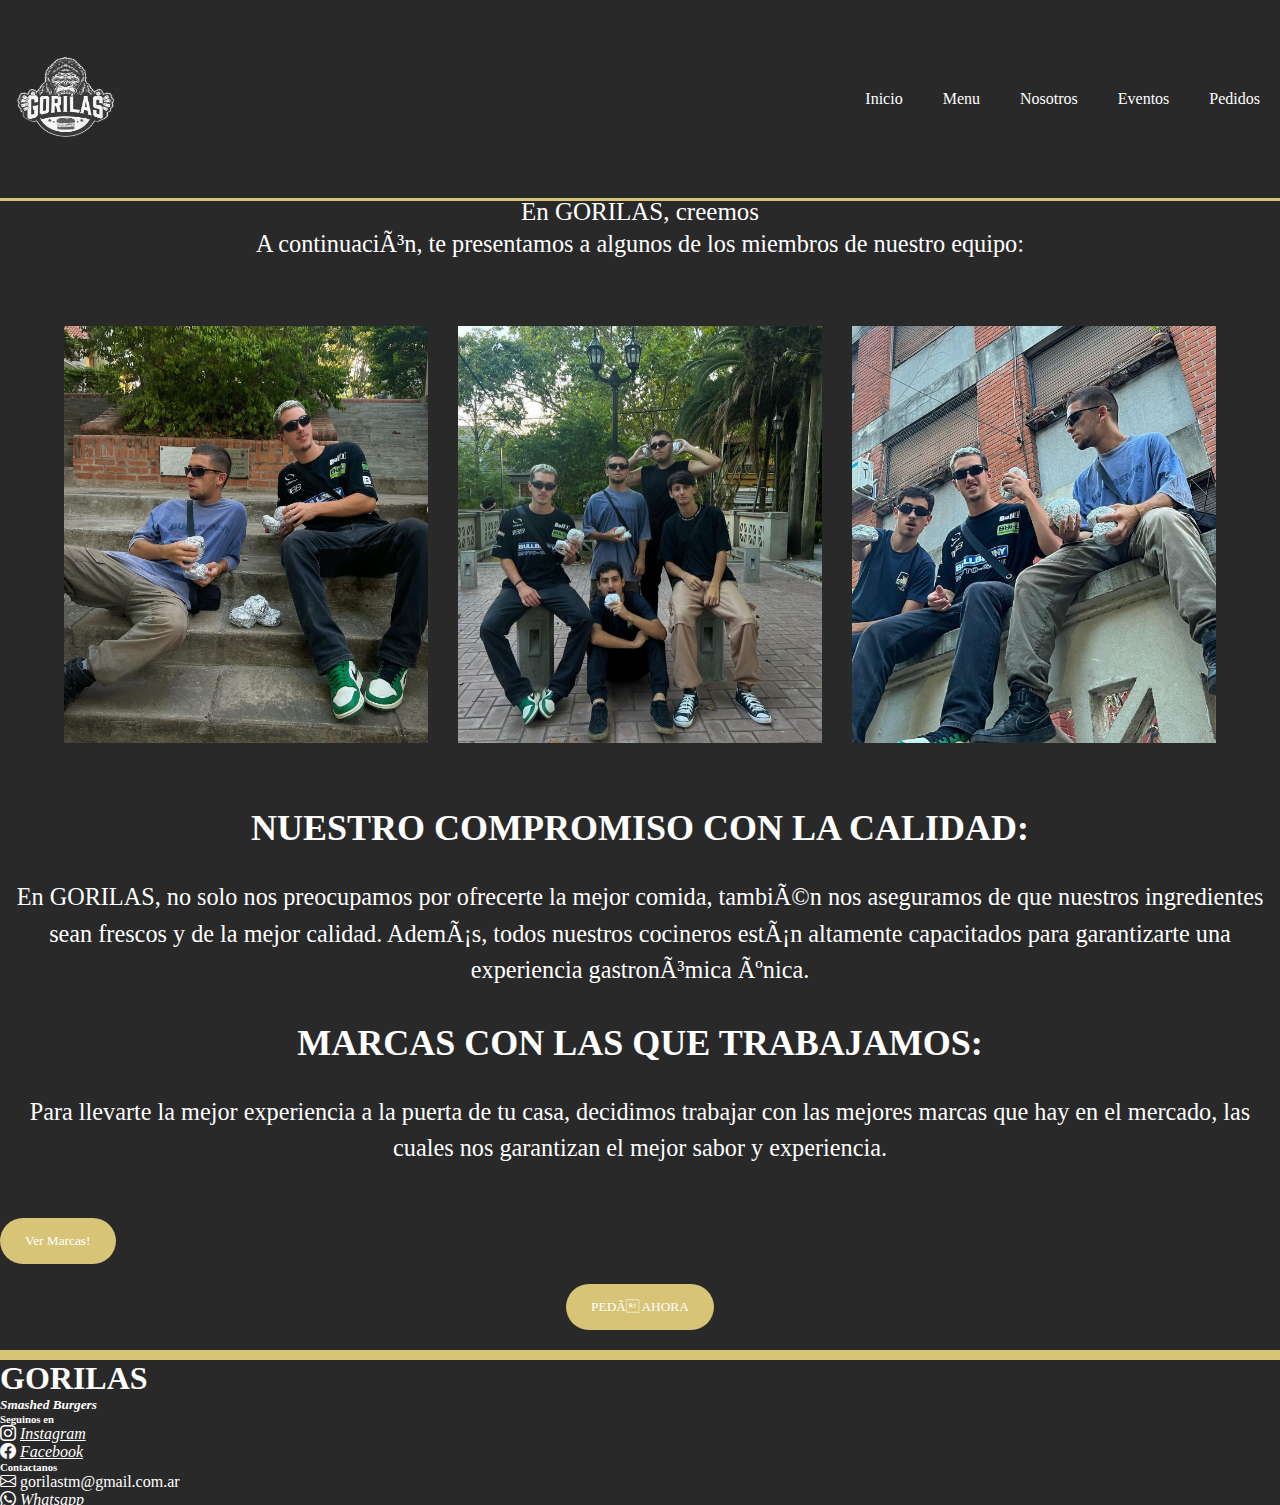
<file: tpo/nosotros/nosotros.html>
<html>

<head>
    <link rel="StyleSheet" href="./styles/styles.css" type="text/css">
    <link href="https://cdn.jsdelivr.net/npm/bootstrap@5.3.0-alpha3/dist/css/bootstrap.min.css" rel="stylesheet"
        integrity="sha384-KK94CHFLLe+nY2dmCWGMq91rCGa5gtU4mk92HdvYe+M/SXH301p5ILy+dN9+nJOZ" crossorigin="anonymous">
    <meta http-equiv="Content-Type" content="text/html; charset=utf-8." />
    <link rel="stylesheet" href="https://cdn.jsdelivr.net/npm/bootstrap-icons@1.10.4/font/bootstrap-icons.css">
    <meta name="viewport" content="witdh=device-width,initial-scale=1.0">
</head>

<body id="body">

    <script src="https://code.jquery.com/jquery-3.7.0.min.js"></script>
    <script src="main.js"></script>

    <header>
        <div id="cabecera">
            <img src="../assets/logo.jpeg" width="150px" height="85px" class="logoCabecera">
            <div id="menu">
                <nav>
                    <ul>
                        <li><a href="../home/index.html">Inicio</a></li>
                        <li><a href="../menu/menu.html">Menu</a></li>
                        <li><a href="./nosotros.html">Nosotros</a></li>
                        <li><a href="../eventos/eventos.html">Eventos</a></li>
                        <li><a href="../pedidos/pedidos.html">Pedidos</a></li>
                    </ul>
                </nav>
            </div>
        </div>
    </header>

    <section>
        <div class="flex-center">
            <br><br><br><br><br><br><br>
        </div>
        <h2 class="titulos">Conoce a nuestros cocineros</h2>
        <p class="parrafos1">En GORILAS,</p>
        <p class="parrafos">A continuación, te presentamos a algunos de los miembros de nuestro equipo:</p>
    </section>

    <section id="imagesAfter3">
        <img src="../assets/equipo1.PNG" alt="Foto del cocinero 1">
        <img src="../assets/equipo4.png" alt="Foto del cocinero 2">
        <img src="../assets/equipo3.png" alt="Foto del cocinero 3">
    </section>

    <section>
        <h2 class="titulos">Nuestro compromiso con la calidad:</h2>
        <p class="parrafos">En GORILAS, no solo nos preocupamos por ofrecerte la mejor comida, también nos aseguramos de
            que nuestros
            ingredientes
            sean frescos y de la mejor calidad. Además, todos nuestros cocineros están altamente capacitados para
            garantizarte
            una experiencia gastronómica única.</p>
        <br>
        <h2 class="titulos">Marcas con las que trabajamos:</h2>
        <p class="parrafos">Para llevarte la mejor experiencia a la puerta de tu casa, decidimos trabajar con las
            mejores marcas que hay
            en el mercado,
            las cuales nos garantizan el mejor sabor y experiencia.
            <br><br>
        </p>

        <button class="boton-marcas">Ver Marcas!</button>

        <ul class="marcas">
            <li>Papas MCain</li>
            <li>Aderezos Helmans (Barbacoa, Ketchup, etc)</li>
            <li>Carniceria RES, elegida por restaurants de alta categoria como Kansas</li>
        </ul>
    </section>


    <div class="boton">
        <a href="../pedidos/pedidos.html">
            <button class="boton-pedidos">PEDÍ AHORA</button>
        </a>
    </div>



    <footer>
        <div class="footer "></div>
        <section>
            <div class="container text-center text-md-start mt-5">
                <div class="row mt-3">
                    <div class="col-md-3 col-lg-4 col-xl-3 mx-auto mb-4">
                        <h1 class="fw-bold"> GORILAS</h1>
                        <h5><i>Smashed Burgers</i></h5>
                    </div>
                    <div class="col-md-2 col-lg-2 col-xl-2 mx-auto mb-4">
                        <h6 class="fw-bold mb-4">
                            Seguinos en
                        </h6>
                        <p id="links-redes">
                            <i class="bi bi-instagram">
                                <a href="https://www.instagram.com/gorilas.tm/" target="_blank"
                                    id="links-redes">Instagram</a>
                            </i>
                        </p>
                        <p id="links-redes">
                            <i class="bi bi-facebook">
                                <a href="https://www.instagram.com/gorilas.tm/" target="_blank"
                                    id="links-redes">Facebook</a>
                            </i>
                        </p>
                    </div>
                    <div class="col-md-4 col-lg- col-xl-3 mx-auto mb-md-0 mb-4"">
                            <h6 class=" fw-bold mb-4">Contactanos</h6>
                        <i class="bi bi-envelope"></i>
                        gorilastm@gmail.com.ar
                        </p>

                        <i class="bi bi-whatsapp">
                            <a href="https://api.whatsapp.com/send?phone=+541131240657&text=Hola%20Gorilas%2C%20Qué%20tal?%20Quería%20hacer%20un%20pedido:%20-A%20nombre%20de:%20-Número de teléfono:%20-Para%20el%20turno:%20-A%20la%20dirección:%20"
                                target="_blank" id="links-redes">Whatsapp</a>
                        </i>
                    </div>
                </div>
            </div>
            </div>
        </section>
    </footer>
</body>

</html>
</file>
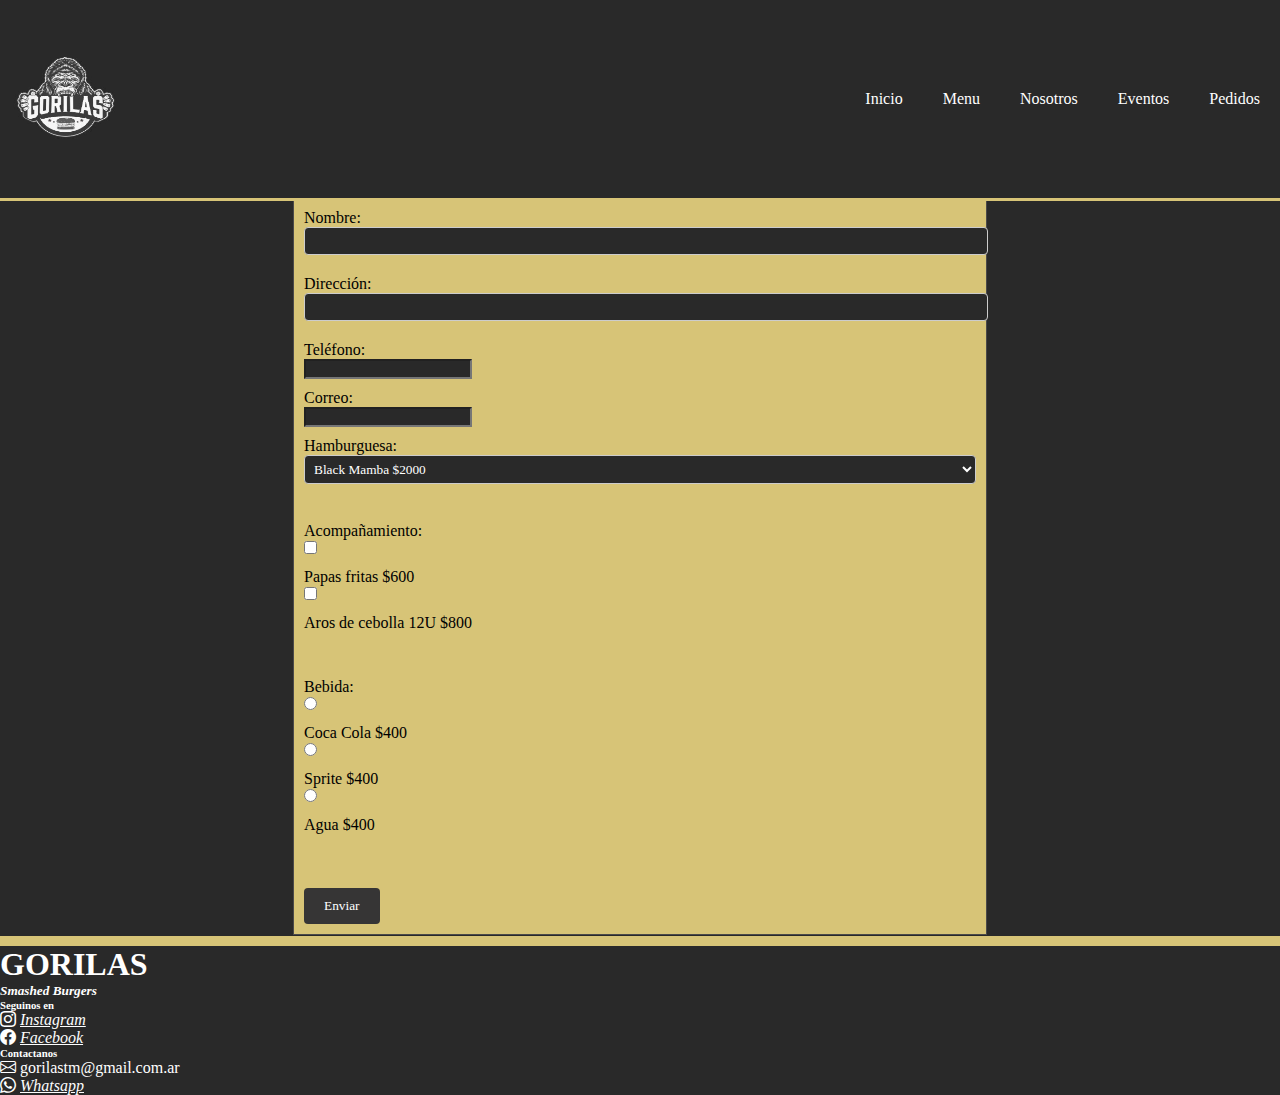
<file: tpo/pedidos/pedidos.html>
<!DOCTYPE html>
<html lang="en">
<head>
    <link rel="StyleSheet" href="./styles/styles.css" type="text/css">
    <link href="https://cdn.jsdelivr.net/npm/bootstrap@5.3.0-alpha3/dist/css/bootstrap.min.css" rel="stylesheet" integrity="sha384-KK94CHFLLe+nY2dmCWGMq91rCGa5gtU4mk92HdvYe+M/SXH301p5ILy+dN9+nJOZ" crossorigin="anonymous">    
    <link rel="stylesheet" href="https://cdn.jsdelivr.net/npm/bootstrap-icons@1.10.4/font/bootstrap-icons.css">    
    <meta name="viewport" content="width=device-width, initial-scale=1.0">
    <title>Pedidos</title>
</head>
<body>

    <script src="https://code.jquery.com/jquery-3.7.0.min.js"></script>
    <script src="pedidos.js"></script>

    <header>
        <div id="Cabecera">
            <img src="../assets/logo.jpeg" width="150px" height="85px" class="logoCabecera">
            <div id="menu">
                <nav>
                    <ul>
                        <li><a href="../home/index.html">Inicio</a></li>
                        <li><a href="../menu/menu.html">Menu</a></li>
                        <li><a href="../nosotros/nosotros.html">Nosotros</a></li>
                        <li><a href="../eventos//eventos.html">Eventos</a></li>
                        <li><a href="./pedidos.html">Pedidos</a></li>
                    </ul>
                </nav>
            </div>
        </header><br><br><br><br><br><br>

        <div class="container-main">
        <form>
            <label for="nombre">Nombre:</label>
            <input type="text" id="nombre" name="nombre" required>
            <label for="direccion">Dirección:</label>
            <input type="text" id="direccion" name="direccion" required>
            <label for="telefono">Teléfono:</label>
            <input type="number" id="telefono" name="telefono" required>
            <label for="Correo">Correo:</label>
            <input type="email" id="Email" name="Correo" value="" required >
            <br>
            <label for="hamburguesa">Hamburguesa:</label>
            <select id="hamburguesa" name="hamburguesa">
                <option value="Black Mamba">Black Mamba $2000</option>
                <option value="G.O.A.T">G.O.A.T $1900</option>
                <option value="Cheetah">Cheetah $1800</option>
                <option value="Gorila">Gorila $1800</option>
                <option value="Caiman">Caiman $1800</option>
                <option value="Boa">Boa $1800</option>
                <option value="Wolf">Wolf $1800</option>
                <option value="American Eagle">American Eagle $1800</option>
                <option value="Panda">Panda $1600</option>
                <option value="Zebra">Zebra $1600</option>
            </select>
            <br><br>
            <label for="acompanamiento">Acompañamiento:</label>
            <input type="checkbox" id="papas" name="papas" value="papas">
            <label for="papas">Papas fritas $600</label>
            <input type="checkbox" id="anillos" name="anillos" value="anillos">
            <label for="anillos">Aros de cebolla 12U $800</label>
            <br><br>
            <label for="bebida">Bebida:</label>
            <input type="radio" id="cocacola" name="bebida" value="cocacola">
            <label for="cocacola">Coca Cola $400</label>
            <input type="radio" id="Sprite" name="bebida" value="Sprite">
            <label for="Sprite">Sprite $400</label>
            <input type="radio" id="Agua" name="bebida" value="agua">
            <label for="Agua">Agua $400</label>
            <br><br><br>
            <input type="submit" value="Enviar">
        </form>
        </div>

        <footer >
            <div class="Footer "></div>
            <section>
                <div class="container text-center text-md-start mt-5">
                    <div class="row mt-3">
                        <div class="col-md-3 col-lg-4 col-xl-3 mx-auto mb-4">
                            <h1 class="fw-bold"> GORILAS</h1>
                            <h5><i>Smashed Burgers</i></h5>
                        </div>
                        <div class="col-md-2 col-lg-2 col-xl-2 mx-auto mb-4">
                            <h6 class="fw-bold mb-4">
                                Seguinos en
                            </h6>
                            <p>
                                <i class="bi bi-instagram">
                                    <a href="https://www.instagram.com/gorilas.tm/" target="_blank">Instagram</a>
                                </i>  
                            </p>
                            <p>  
                                <i class="bi bi-facebook">
                                    <a href="https://www.instagram.com/gorilas.tm/">Facebook</a>
                                </i>
                            </p>
                        </div>
                        <div class="col-md-4 col-lg- col-xl-3 mx-auto mb-md-0 mb-4">
                            <h6 class="fw-bold mb-4">Contactanos</h6>
                            <i class="bi bi-envelope"></i>
                            gorilastm@gmail.com.ar
                        </p>
                       
                        <i class="bi bi-whatsapp">
                            <a href="https://api.whatsapp.com/send?phone=+541131240657&text=Hola%20Gorilas%2C%20Qué%20tal?%20Quería%20hacer%20un%20pedido:%20-A%20nombre%20de:%20-Número de teléfono:%20-Para%20el%20turno:%20-A%20la%20dirección:%20" target="_blank">Whatsapp</a>
                        </i>
                    </div>
                </div>
            </div>
        </div>
    </section>
</footer>
    
</body>
</html>
</file>
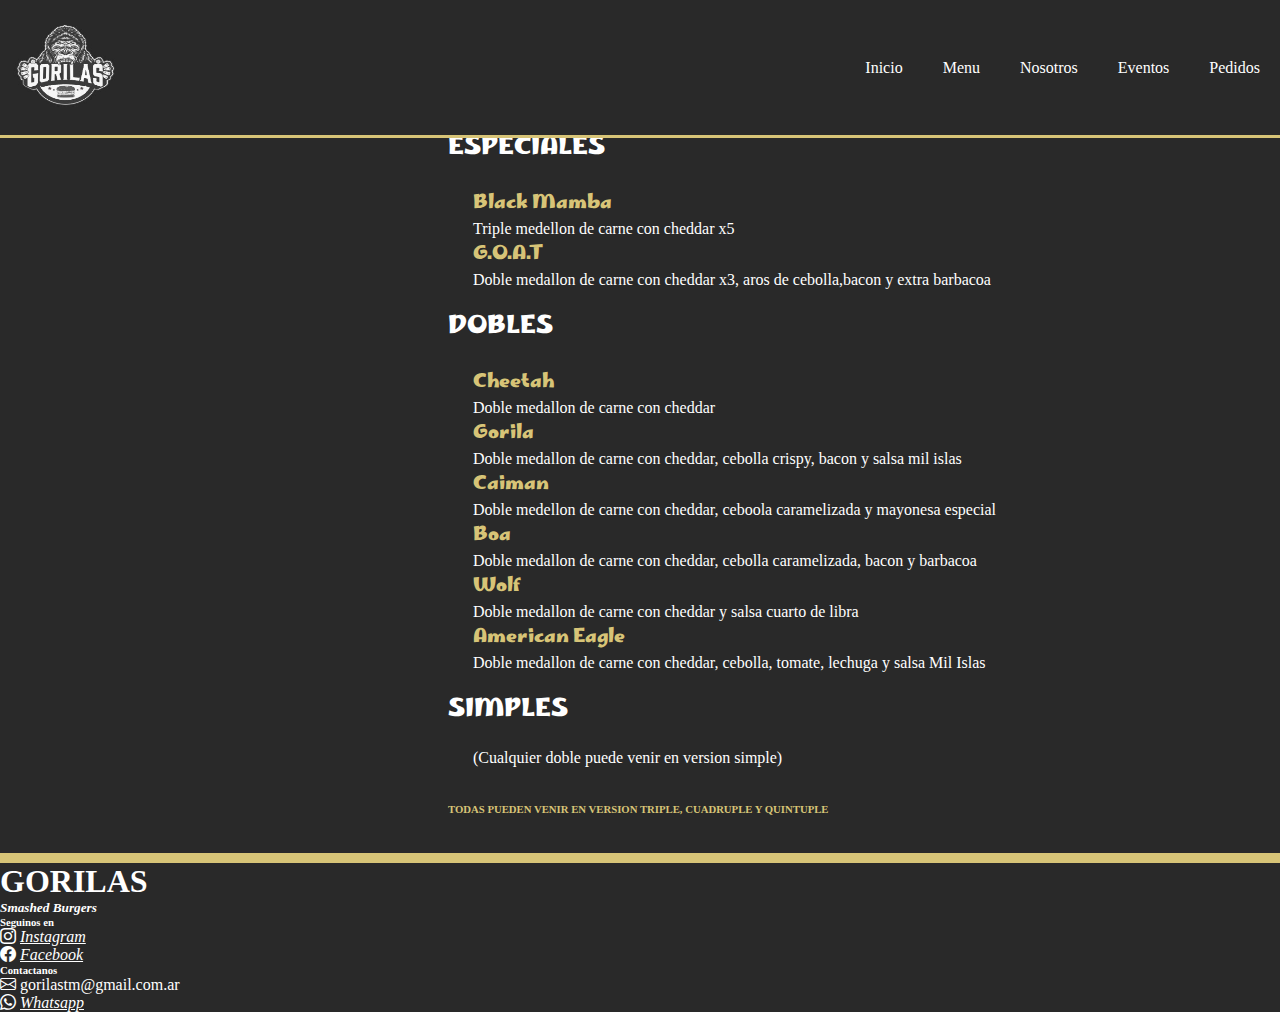
<file: disenoweb-main/tpo/Pages/menu.html>
<html>
<head>
    <link rel="StyleSheet" href="../styles/styles.css" type="text/css">
    <link href="https://cdn.jsdelivr.net/npm/bootstrap@5.3.0-alpha3/dist/css/bootstrap.min.css" rel="stylesheet" integrity="sha384-KK94CHFLLe+nY2dmCWGMq91rCGa5gtU4mk92HdvYe+M/SXH301p5ILy+dN9+nJOZ" crossorigin="anonymous">
    <link rel="stylesheet" href="https://cdn.jsdelivr.net/npm/bootstrap-icons@1.10.4/font/bootstrap-icons.css">
    <link rel="preconnect" href="https://fonts.googleapis.com">
    <link rel="preconnect" href="https://fonts.gstatic.com" crossorigin>
    <link href="https://fonts.googleapis.com/css2?family=Marhey&display=swap" rel="stylesheet">
    <meta name="viewport"content="witdh=device-width,initial-scale=1.0">
</head>
<body id="body">
    <header>
        <div id="cabecera">
            <img src="/tpo/assets/logo.jpeg" width="150px" height="85px" class="logoCabecera">
            <div id="menu">
                <nav>
                    <ul>
                        <li><a href="/tpo/index.html">Inicio</a></li>
                        <li><a href="/tpo/Pages/menu.html">Menu</a></li>
                        <li><a href="#">Nosotros</a></li>
                        <li><a href="#">Eventos</a></li>
                        <li><a href="#">Pedidos</a></li>
                    </ul>
                </nav>
            </div>
        </header>
        <Section>
            <div class="conteiner carta">
                <h2 class="letraCarta">ESPECIALES</h4>
                    <br>
                <h3 class="letraCartaColor">Black Mamba</h3>
                <p>Triple medellon de carne con cheddar x5</p>
                <h3 class="letraCartaColor">G.O.A.T</h3>
                <p>Doble medallon de carne con cheddar x3, aros de cebolla,bacon y extra barbacoa</p>
                <br>
                <h2 class="letraCarta">DOBLES </h4>
                <br>
                <h3 class="letraCartaColor">Cheetah</h3>
                <p>Doble medallon de carne con cheddar</p>
                <h3 class="letraCartaColor">Gorila</h3>
                <p>Doble medallon de carne con cheddar, cebolla crispy, bacon y salsa mil islas</p>
                <h3 class="letraCartaColor">Caiman</h3>
                <p>Doble medellon de carne con cheddar, ceboola caramelizada y mayonesa especial</p>
                <h3 class="letraCartaColor">Boa</h3>
                <p>Doble medallon de carne con cheddar, cebolla caramelizada, bacon y barbacoa</p>
                <h3 class="letraCartaColor">Wolf</h3>
                <p>Doble medallon de carne con cheddar y salsa cuarto de libra</p>
                <h3 class="letraCartaColor">American Eagle</h3>
                <p>Doble medallon de carne con cheddar, cebolla, tomate, lechuga y salsa Mil Islas</p>
                <br>
                <h2 class="letraCarta">SIMPLES</h2>
                <br>
                <p>(Cualquier doble puede venir en version simple)</p>
                <br>
                <br>

                <h6 class="letraColor">TODAS PUEDEN VENIR EN VERSION TRIPLE, CUADRUPLE Y QUINTUPLE</h4>

            </div>


        </Section>
        <footer >
            <div class="footer"></div>
            <section>
                <div class="container text-center text-md-start mt-5">
                    <div class="row mt-3">
                        <div class="col-md-3 col-lg-4 col-xl-3 mx-auto mb-4">
                            <h1 class="fw-bold"> GORILAS</h1>
                            <h5><i>Smashed Burgers</i></h5>
                        </div>
                        <div class="col-md-2 col-lg-2 col-xl-2 mx-auto mb-4">
                            <h6 class="fw-bold mb-4">
                                Seguinos en
                            </h6>
                            <p id="links-redes">
                                <i class="bi bi-instagram">
                                    <a href="https://www.instagram.com/gorilas.tm/" target="_blank"  id="links-redes">Instagram</a>
                                </i> 
                            </p>
                            <p id="links-redes">  
                                <i class="bi bi-facebook">
                                    <a href="https://www.instagram.com/gorilas.tm/" target="_blank" id="links-redes">Facebook</a>
                                </i>
                            </p>
                        </div>
                        <div class="col-md-4 col-lg- col-xl-3 mx-auto mb-md-0 mb-4">
                            <h6 class="fw-bold mb-4">Contactanos</h6>
                            <i class="bi bi-envelope"></i>
                            gorilastm@gmail.com.ar
                        </p>
                       
                        <i class="bi bi-whatsapp">
                            <a href="https://api.whatsapp.com/send?phone=+541131240657&text=Hola%20Gorilas%2C%20Qué%20tal?%20Quería%20hacer%20un%20pedido:%20-A%20nombre%20de:%20-Número de teléfono:%20-Para%20el%20turno:%20-A%20la%20dirección:%20" target="_blank"  id="links-redes">Whatsapp</a>
                        </i>
                    </div>
                </div>
            </div>
        </div>
    </section>
</footer>
<script src="https://cdn.jsdelivr.net/npm/bootstrap@5.3.0-alpha3/dist/js/bootstrap.bundle.min.js" integrity="sha384-ENjdO4Dr2bkBIFxQpeoTz1HIcje39Wm4jDKdf19U8gI4ddQ3GYNS7NTKfAdVQSZe" crossorigin="anonymous"></script>
</body>
</html>
</file>
<file: tpo/styles/styles.css>
* 
{
  font-family: Georgia, 'Times New Roman', Times, serif;
  color: white;
  margin: 0;
  padding: 0;
  background-color: #292929;
}

#body {
  background-color: #292929;
}

.imagenMain {
  width: 100%;
  height: 700px;
}

.boton{
  display: flex;
  justify-content: center;
  margin: 20px;

}

button {
  background-color: #d7c477;
  border-radius: 10px;
  color: white;
  padding: 15px 25px;
  text-decoration: none;
  cursor: pointer;
  border-radius: 40px;
  border: #d7c477;
  font-family: Georgia, 'Times New Roman', Times, serif;

}


#cabecera{
  background-color: #292929;
  width: 100%;
  height: 15%;
  display: flex;
  position: fixed;
  width: 100%;
  z-index: 1001;
  align-items: center;
  justify-content: left;
  border-bottom: 3px solid #d7c477;
 
}

section, section div, h6, p, a, i {
  background-color: #292929;
}


#menu{
  background-color: #292929;
  width: 100%;
  height: 20%;
  display: flex;
  align-items: center;
  justify-content: right;
}

#header-info {
  padding: 20px;
}

a {
  color: #fdfdfd;
}

a:hover {
  color: #d7c477;
}

ul {
  display: flex;
  align-items: left;
  padding: 0%;
  margin: 0%;
  list-style: none;
 
}

li {
  margin: 10px;
  text-decoration: none;
  color:white;
 
}


nav ul li a {
  display: block;
  padding: 10px;
  color: #fff;
  text-decoration: none;
  background-color: #292929;
 
}

.flex-center {
  display: flex;
  justify-content: center;
  background-color: #292929;
 
}


#imagesAfter {
  display: grid;
  grid-template-columns: repeat(3, 1fr);
  width: 90%;
  background-color: #292929;
  margin: 5%;
  grid-gap: 30px;
}

#imagesAfter img {
  cursor: pointer;
  width: 100%;
  height: 100%;
  background-color: #292929;
  transition: all 400ms;
  position: relative;
}

#imagesAfter img:hover{
  transform: scale(1.15);
}

#imagesEnvio {
  display: grid;
  grid-template-columns: repeat(3, 1fr);
  width: 90%;
  background-color: #292929;
  margin: 5%;
 
}

#imagesEnvio img {
  width: 100%;
  height: 100%;
  background-color: #292929;
  transition: all 300ms;
  position: relative;
}


#logo{
  width: 15%;
}

footer {
  background-color: #292929;
  border-top: 10px solid #d7c477;
}

.footer div {
  text-align: center;
}

.footer div h3 {
  font-weight: 300;
}

#logo-footer {
  width: 130px;
  height: 100px;
}

@media screen and (max-width: 768px) {
  #cabecera {
    height: 10%;
    width: 100%;
  }

  #cabecera #menu {
    float: none;
    width: 100%;
    height: 20%;
  }

  #cabecera #menu a {
    float: none;
    height: 20%;
    font-size: x-small;
  }

  #cabecera img {
    float: left;
    width: 30%;
    height: 50%;
  }

  li {
    margin: 1px;
}

.imagenMain {
  width: 100%;
  height: 400px;
}

}
</file>
<file: disenoweb-main/tpo/styles/styles.css>
* 
{
  font-family: Georgia, 'Times New Roman', Times, serif;
  color: white;
  margin: 0;
  padding: 0;
  background-color: #292929;
}

#body {
  background-color: #292929;
}

.imagenMain {
  width: 100%;
  height: 700px;
}

.boton{
  display: flex;
  justify-content: center;
  margin: 20px;

}

button {
  background-color: #d7c477;
  border-radius: 10px;
  color: white;
  padding: 15px 25px;
  text-decoration: none;
  cursor: pointer;
  border-radius: 40px;
  border: #d7c477;
  font-family: Georgia, 'Times New Roman', Times, serif;

}


#cabecera{
  background-color: #292929;
  width: 100%;
  height: 15%;
  display: flex;
  position: fixed;
  width: 100%;
  z-index: 1001;
  align-items: center;
  justify-content: left;
  border-bottom: 3px solid #d7c477;
 
}

section, section div, h6, p, a, i {
  background-color: #292929;
}


#menu{
  background-color: #292929;
  width: 100%;
  height: 20%;
  display: flex;
  align-items: center;
  justify-content: right;
}

#header-info {
  padding: 20px;
}


a, #links-redes {
  color: #ffffff;
}

a:hover, #links-redes:hover {
  color: #d7c477;
}

ul {
  display: flex;
  align-items: left;
  padding: 0%;
  margin: 0%;
  list-style: none;
 
}

li {
  margin: 10px;
  text-decoration: none;
  color:white;
 
}


nav ul li a {
  display: block;
  padding: 10px;
  color: #fff;
  text-decoration: none;
  background-color: #292929;
 
}

.flex-center {
  display: flex;
  justify-content: center;
  background-color: #292929;
 
}


#imagesAfter {
  display: grid;
  grid-template-columns: repeat(3, 1fr);
  width: 90%;
  background-color: #292929;
  margin: 5%;
  grid-gap: 30px;
}

#imagesAfter img {
  cursor: pointer;
  width: 100%;
  height: 100%;
  background-color: #292929;
  transition: all 400ms;
  position: relative;
}

#imagesAfter img:hover{
  transform: scale(1.15);
}

#imagesEnvio {
  display: grid;
  grid-template-columns: repeat(3, 1fr);
  width: 90%;
  background-color: #292929;
  margin: 5%;
 
}

#imagesEnvio img {
  width: 100%;
  height: 100%;
  background-color: #292929;
  transition: all 300ms;
  position: relative;
}


#logo{
  width: 15%;
}

footer {
  background-color: #292929;
  border-top: 10px solid #d7c477;
}

.footer div {
  text-align: center;
}

.footer div h3 {
  font-weight: 300;
}

#logo-footer {
  width: 130px;
  height: 100px;
}

@media screen and (max-width: 768px) {
  #cabecera {
    height: 10%;
    width: 100%;
  }

  #cabecera #menu {
    float: none;
    width: 100%;
    height: 20%;
  }

  #cabecera #menu a {
    float: none;
    height: 20%;
    font-size: x-small;
  }

  #cabecera img {
    float: left;
    width: 30%;
    height: 50%;
  }

  li {
    margin: 1px;
}

.imagenMain {
  width: 100%;
  height: 400px;
}}


.carta{
  padding-top: 10%;
  padding-left: 35%;
  padding-bottom:3%;
  display: flex;
  flex-direction: column;
}

.letraCarta{
  font-family: 'Marhey', cursive;
}
.letraCartaColor{
  font-family: 'Marhey', cursive;
  color: #d7c477;
  padding-left: 3%;
}
.letraColor{
  color: #d7c477;
}
.carta p{
  padding-left: 3%;
}

@media screen and (max-width: 768px){
  .carta{
    padding-top: 7em;
    padding-left: 3%;
    padding-right: 3%;
    padding-bottom:3%;
  }
}
</file>
<file: tpo/home/styles/styles.css>
* 
{
  font-family: Georgia, 'Times New Roman', Times, serif;
  color: white;
  margin: 0;
  padding: 0;
  background-color: #292929;
}

#body {
  background-color: #292929;
}

.imagenMain {
  width: 800%;
  height: 700px;
}

.boton{
  display: flex;
  justify-content: center;
  margin: 20px;

}

button {
  background-color: #d7c477;
  border-radius: 10px;
  color: white;
  padding: 15px 25px;
  text-decoration: none;
  cursor: pointer;
  border-radius: 40px;
  border: #d7c477;
  font-family: Georgia, 'Times New Roman', Times, serif;

}
/*
Position: fixed -> Fija la posición de la cabecera en relación con la ventana del navegador.
Z-index: 1001 -> Establece el índice de apilamiento de la cabecera, 
asegurándose de que se muestre por encima de otros elementos de la página con índices de apilamiento inferiores.
*/

#cabecera{
  background-color: #292929;
  width: 100%;
  height: 20%;
  display: flex;
  position: fixed;
  width: 100%;
  z-index: 1001;
  align-items: center;
  justify-content: left;
  border-bottom: 3px solid #d7c477;
}

section, section div, h6, p, a, i {
  background-color: #292929;
}


#menu{
  background-color: #292929;
  width: 100%;
  height: 20%;
  display: flex;
  align-items: center;
  justify-content: right;
}

#header-info {
  padding: 20px;
}

a {
  color: #fdfdfd;
}

/* El color que tendrá al pasarle el mouse por encima */
a:hover {
  color: #d7c477;
}

ul {
  display: flex;
  align-items: left;
  padding: 0%;
  margin: 0%;
  list-style: none;
}

li {
  margin: 10px;
  text-decoration: none;
  color:white;
}

/* Se utiliza para establecer que un elemento debe ser mostrado como un bloque.  */
nav ul li a {
  display: block;
  padding: 10px;
  color: #fff;
  text-decoration: none;
  background-color: #292929;
}

/* se utiliza para establecer que un elemento debe ser mostrado como un contenedor flexible.*/
.flex-center {
  display: flex;
  justify-content: center;
  background-color: #292929;
}

/* Display grid para que sea coomo una grilla, de 3 columnas.*/
#imagesAfter {
  display: grid;
  grid-template-columns: repeat(3, 1fr);
  width: 90%;
  background-color: #292929;
  margin: 5%;
  grid-gap: 30px;
}

/* Efecto de "agrandamiento" de las imagenes a una escala de 1.25*/
#imagesAfter img {
  cursor: pointer;
  width: 100%;
  height: 100%;
  background-color: #292929;
  transition: all 400ms;
  position: relative;
}

#imagesAfter img:hover{
  transform: scale(1.25);
}

/* Display grid para que sea coomo una grilla, de 3 columnas.*/
#imagesEnvio {
  display: grid;
  grid-template-columns: repeat(3, 1fr);
  width: 90%;
  background-color: #292929;
  margin: 5%;
 
}

#imagesEnvio img {
  width: 100%;
  height: 100%;
  background-color: #292929;
  transition: all 300ms;
  position: relative;
}

#logo{
  width: 15%;
}

/* SECCIÓN FOOTER */
footer {
  background-color: #292929;
  border-top: 10px solid #d7c477;
}

.footer div {
  text-align: center;
}

.footer div h3 {
  font-weight: 300;
}

#logo-footer {
  width: 130px;
  height: 100px;
}


/* SECCIÓN PARA HACERLO RESPONSIVE */
@media screen and (max-width: 768px) {
  #cabecera {
    height: 10%;
    width: 100%;
  }

  #cabecera #menu {
    float: none;
    width: 100%;
    height: 20%;
  }

  #cabecera #menu a {
    float: none;
    height: 20%;
    font-size: x-small;
  }

  #cabecera img {
    float: left;
    width: 30%;
    height: 50%;
  }

  li {
    margin: 1px;
  }

  .imagenMain {
    width: 100%;
    height: 400px;
  }

}
</file>
<file: tpo/pedidos.css>
* 
{
  font-family: Georgia, 'Times New Roman', Times, serif;
  color: white;
  margin: 0;
  padding: 0;
  background-color: #292929;
}

#Cabecera{
    background-color: #292929;
    width: 100%;
    height: 15%;
    display: flex;
    position: fixed;
    width: 100%;
    z-index: 1001;
    align-items: center;
    justify-content: left;
    border-bottom: 10px solid #d7c477;
   
  }

  footer {
    background-color: #292929;
    border-top: 10px solid #d7c477;
  }
  
  .footer div {
    text-align: center;
  }
  
  .footer div h3 {
    font-weight: 300;
  }
  
  #logo-footer {
    width: 130px;
    height: 100px;
  }

  @media screen and (max-width: 768px) {
    #cabecera {
      height: 20%;
      width: 100%;
    }
  
    #cabecera #menu {
      float: none;
      width: 100%;
      height: 20%;
    }
  
    #Cabecera #menu a {
      float: none;
      height: 20%;
      font-size: x-small;
    }
  
    #Cabecera img {
      float: left;
      width: 30%;
      height: 50%;
    }
  
    li {
      margin: 1px;
  }
  
  .imagenMain {
    width: 100%;
    height: 400px;
  }
  
  }

  section, section div, h6, p, a, i {
    background-color: #292929;
  }
  
  
  #menu{
    background-color: #292929;
    width: 100%;
    height: 20%;
    display: flex;
    align-items: center;
    justify-content: right;
  }
  
  #header-info {
    padding: 20px;
  }
  
  a {
    color: #fdfdfd;
  }
  
  a:hover {
    color: #d7c477;
  }
  
  ul {
    display: flex;
    align-items: left;
    padding: 0%;
    margin: 0%;
    list-style: none;
   
  }
  
  li {
    margin: 10px;
    text-decoration: none;
    color:white;
   
  }
  
  
  nav ul li a {
    display: block;
    padding: 10px;
    color: #fff;
    text-decoration: none;
    background-color: #292929;
   
  }


  form {
    width: 60%;
    margin: auto;
    border: 1px solid #4b4a4a;
    padding: 10px;
    background-color: #d7c477;
    
}

label {
    display: block;
    margin-top: 10px;
    background-color: #d7c477;
    font-family:fantasy;
    color: black;
    
    
    
}

input[type="text"], input[type="tel"], select {
    width: 100%;
    padding: 5px;
    margin-top: 5px;
    margin-bottom: 10px;
    border: 1px solid #ccc;
    border-radius: 4px;
    
}

input[type="checkbox"], input[type="radio"] {
    margin-right: 5px;
}

input[type="submit"] {
    background-color: #363535;
    color: #fff;
    padding: 10px 20px;
    border: none;
    border-radius: 4px;
    cursor: pointer;
}

input[type="submit"]:hover {
    background-color:grey;
}
</file>
<file: tpo/eventos/styles/styles.css>
* 
{
  font-family: Georgia, 'Times New Roman', Times, serif;
  color: white;
  margin: 0;
  padding: 0;
  background-color: #292929;
  
}


#body {
  background-color: #292929;
  
}

#cabecera{
  background-color: #292929;
  width: 100%;
  height: 20%;
  display: flex;
  align-items: center;
  justify-content: left;
  border-bottom: 3px solid #d7c477;
  
}

section {
  background-color: #292929;
}

section div {
  background-color: #292929;
  
}

section h6, p, a , i{
  background-color: #292929;
  
}
#menu{
  background-color: #292929;
  width: 100%;
  height: 20%;
  display: flex;
  align-items: center;
  justify-content: right;
}

#header-info {
  padding: 20px;
}

a {
  color: #fdfdfd;
}

a:hover {
  color: #d7c477;
}

ul {
  align-items: center;
  display: flex;
  align-items: center;
  padding: 0%;
  margin: 0%;
  list-style: none;
  
}

li {
  margin: 10px;
  text-decoration: none;
  color:white;
  
}


nav ul li a {
  display: block;
  padding: 10px;
  color: #fff;
  text-decoration: none;
  background-color: #292929;
  
}

.flex-center {
  display: flex;
  justify-content: center;
  background-color: #292929;
  
}


#imagesAfter {
  display: grid;
  grid-template-columns: repeat(3, 1fr);
  width: 90%;
  background-color: #292929;
  
  margin: 5%;
  grid-gap: 30px;
}

#imagesAfter img {
  width: 100%;
  height: 100%;
  background-color: #292929;
  transition: all 300ms;
  position: relative;
}

#imagesAfter img:hover{
  transform: scale(1.15);
}

#imagesEnvio {
  display: grid;
  grid-template-columns: repeat(3, 1fr);
  width: 90%;
  background-color: #292929;
  margin: 5%;
  
}

#imagesEnvio img {
  width: 100%;
  height: 100%;
  background-color: #292929;
  transition: all 300ms;
  position: relative;
}


#logo{
  width: 15%;
}

footer {
  background-color: #292929;
  border-top: 10px solid #d7c477;
}

.footer div {
  text-align: center;
}


.footer div h3 {
  font-weight: 300;
}

#logo-footer {
  width: 130px;
  height: 100px;
}
</file>
<file: tpo/menu/styles/styles.css>
* 
{
  font-family: Georgia, 'Times New Roman', Times, serif;
  color: white;
  margin: 0;
  padding: 0;
  background-color: #292929;
}

#body {
  background-color: #292929;
}

.imagenMain {
  width: 100%;
  height: 700px;
}

.boton{
  display: flex;
  justify-content: center;
  margin: 20px;

}

button {
  background-color: #d7c477;
  border-radius: 10px;
  color: white;
  padding: 15px 25px;
  text-decoration: none;
  cursor: pointer;
  border-radius: 40px;
  border: #d7c477;
  font-family: Georgia, 'Times New Roman', Times, serif;

}


#cabecera{
  background-color: #292929;
  width: 100%;
  height: 22%;
  display: flex;
  position: fixed;
  width: 100%;
  z-index: 1001;
  align-items: center;
  justify-content: left;
  border-bottom: 3px solid #d7c477;
 
}

section, section div, h6, p, a, i {
  background-color: #292929;
}


#menu{
  background-color: #292929;
  width: 100%;
  height: 20%;
  display: flex;
  align-items: center;
  justify-content: right;
}

#header-info {
  padding: 20px;
}


a, #links-redes {
  color: #ffffff;
}

a:hover, #links-redes:hover {
  color: #d7c477;
}

ul {
  display: flex;
  align-items: left;
  padding: 0%;
  margin: 0%;
  list-style: none;
 
}

li {
  margin: 10px;
  text-decoration: none;
  color:white;
 
}


nav ul li a {
  display: block;
  padding: 10px;
  color: #fff;
  text-decoration: none;
  background-color: #292929;
 
}

.flex-center {
  display: flex;
  justify-content: center;
  background-color: #292929;
 
}


#imagesAfter {
  display: grid;
  grid-template-columns: repeat(3, 1fr);
  width: 90%;
  background-color: #292929;
  margin: 5%;
  grid-gap: 30px;
}

#imagesAfter img {
  cursor: pointer;
  width: 100%;
  height: 100%;
  background-color: #292929;
  transition: all 400ms;
  position: relative;
}

#imagesAfter img:hover{
  transform: scale(1.15);
}

#imagesEnvio {
  display: grid;
  grid-template-columns: repeat(3, 1fr);
  width: 90%;
  background-color: #292929;
  margin: 5%;
 
}

#imagesEnvio img {
  width: 100%;
  height: 100%;
  background-color: #292929;
  transition: all 300ms;
  position: relative;
}


#logo{
  width: 15%;
}

footer {
  background-color: #292929;
  border-top: 10px solid #d7c477;
}

.footer div {
  text-align: center;
}

.footer div h3 {
  font-weight: 300;
}

#logo-footer {
  width: 130px;
  height: 100px;
}

@media screen and (max-width: 768px) {
  #cabecera {
    height: 10%;
    width: 100%;
  }

  #cabecera #menu {
    float: none;
    width: 100%;
    height: 20%;
  }

  #cabecera #menu a {
    float: none;
    height: 20%;
    font-size: x-small;
  }

  #cabecera img {
    float: left;
    width: 30%;
    height: 50%;
  }

  li {
    margin: 1px;
}

.imagenMain {
  width: 100%;
  height: 400px;
}}


.carta{
  padding-top: 10%;
  padding-left: 35%;
  padding-bottom:3%;
  display: flex;
  flex-direction: column;
}

.letraCarta{
  font-family: 'Marhey', cursive;
}
.letraCartaColor{
  font-family: 'Marhey', cursive;
  color: #d7c477;
  padding-left: 3%;
}
.letraColor{
  color: #d7c477;
}
.carta p{
  padding-left: 3%;
}

@media screen and (max-width: 768px){
  .carta{
    padding-top: 7em;
    padding-left: 3%;
    padding-right: 3%;
    padding-bottom:3%;
  }
}
</file>
<file: tpo/nosotros/styles/styles.css>
* {
    font-family: Georgia, 'Times New Roman', Times, serif;
    color: white;
    margin: 0;
    padding: 0;
    background-color: #292929;
  }
  
  #body {
    background-color: #292929;
  }
  
  .imagenMain {
    width: 100%;
    height: 700px;
  }
  
  .boton {
    display: flex;
    justify-content: center;
    margin: 20px;
  
  }
  
  button {
    background-color: #d7c477;
    border-radius: 10px;
    color: white;
    padding: 15px 25px;
    text-decoration: none;
    cursor: pointer;
    border-radius: 40px;
    border: #d7c477;
    font-family: Georgia, 'Times New Roman', Times, serif;
  
  }
  
  
  #cabecera {
    background-color: #292929;
    width: 100%;
    height: 22%;
    display: flex;
    position: fixed;
    width: 100%;
    z-index: 1001;
    align-items: center;
    justify-content: left;
    border-bottom: 3px solid #d7c477;
  
  }
  
  section,
  section div,
  h6,
  p,
  a,
  i {
    background-color: #292929;
  }
  
  
  #menu {
    background-color: #292929;
    width: 100%;
    height: 20%;
    display: flex;
    align-items: center;
    justify-content: right;
  }
  
  #header-info {
    padding: 20px;
  }
  
  
  a,
  #links-redes {
    color: #ffffff;
  }
  
  a:hover,
  #links-redes:hover {
    color: #d7c477;
  }
  
  ul {
    display: flex;
    align-items: left;
    padding: 0%;
    margin: 0%;
    list-style: none;
  
  }
  
  li {
    margin: 10px;
    text-decoration: none;
    color: white;
  }
  
  
  nav ul li a {
    display: block;
    padding: 10px;
    color: #fff;
    text-decoration: none;
    background-color: #292929;
  
  }
  
  .flex-center {
    display: flex;
    justify-content: center;
    background-color: #292929;
  
  }
  
  #imagesAfter img {
    cursor: pointer;
    width: 100%;
    height: 100%;
    background-color: #292929;
    transition: all 400ms;
    position: relative;
  }
  
  #imagesAfter {
    display: grid;
    grid-template-columns: repeat(3, 1fr);
    width: 90%;
    background-color: #292929;
    margin: 5%;
    grid-gap: 30px;
  }
  
  #imagesAfter img:hover {
    transform: scale(1.15);
  }
  
  
  
  #imagesEnvio {
    display: grid;
    grid-template-columns: repeat(3, 1fr);
    width: 90%;
    background-color: #292929;
    margin: 5%;
  
  }
  
  #imagesEnvio img {
    width: 100%;
    height: 100%;
    background-color: #292929;
    transition: all 300ms;
    position: relative;
  }
  
  
  #logo {
    width: 15%;
  }
  
  footer {
    background-color: #292929;
    border-top: 10px solid #d7c477;
  }
  
  .footer div {
    text-align: center;
  }
  
  .footer div h3 {
    font-weight: 300;
  }
  
  #logo-footer {
    width: 130px;
    height: 100px;
  }
  
  @media screen and (max-width: 768px) {
    #cabecera {
      height: 10%;
      width: 100%;
    }
  
    #cabecera #menu {
      float: none;
      width: 100%;
      height: 20%;
    }
  
    #cabecera #menu a {
      float: none;
      height: 20%;
      font-size: x-small;
    }
  
    #cabecera img {
      float: left;
      width: 30%;
      height: 50%;
    }
  
    li {
      margin: 1px;
    }
  
    .imagenMain {
      width: 100%;
      height: 400px;
    }
  
  }
  
  .titulos {
    font-size: 36px;
    font-weight: 700;
    margin-bottom: 30px;
    text-align: center;
    text-transform: uppercase;
  }
  
  .parrafos {
    font-size: 22px;
    line-height: 1.5;
    margin-bottom: 15px;
    text-align: center;
  }
  
  .marcas {
    display: block;
    list-style: disc;
    margin: 0;
    padding: 0;
  }
  
  .marcas li {
    font-size: 1.3em;
  }
  
  
  #imagesAfter3 {
    display: grid;
    grid-template-columns: repeat(3, 1fr);
    width: 90%;
    background-color: #292929;
    margin: 5%;
    grid-gap: 30px;
  }
  
  #imagesAfter3 img {
    width: 100%;
    height: 100%;
    background-color: #292929;
  }
</file>
<file: tpo/pedidos/styles/styles.css>
* 
{
  font-family: Georgia, 'Times New Roman', Times, serif;
  color: white;
  margin: 0;
  padding: 0;
  background-color: #292929;
}

#Cabecera{
    background-color: #292929;
    width: 100%;
    height: 22%;
    display: flex;
    position: fixed;
    width: 100%;
    z-index: 1001;
    align-items: center;
    justify-content: left;
    border-bottom: 3px solid #d7c477;
   
  }
  
  footer {
    background-color: #292929;
    border-top: 10px solid #d7c477;
  }
  
  .footer div {
    text-align: center;
  }
  
  .footer div h3 {
    font-weight: 300;
  }
  
  #logo-footer {
    width: 130px;
    height: 100px;
  }

  @media screen and (max-width: 768px) {
    #cabecera {
      height: 22%;
      width: 100%;
    }
  
    #cabecera #menu {
      float: none;
      width: 100%;
      height: 20%;
    }
  
    #Cabecera #menu a {
      float: none;
      height: 20%;
      font-size: x-small;
    }
  
    #Cabecera img {
      float: left;
      width: 30%;
      height: 50%;
    }
  
    li {
      margin: 1px;
  }
  
  .imagenMain {
    width: 100%;
    height: 400px;
  }
  
  }

  section, section div, h6, p, a, i {
    background-color: #292929;
  }
  
  
  #menu{
    background-color: #292929;
    width: 100%;
    height: 20%;
    display: flex;
    align-items: center;
    justify-content: right;
  }
  
  #header-info {
    padding: 20px;
  }
  
  a {
    color: #fdfdfd;
  }
  
  a:hover {
    color: #d7c477;
  }
  
  ul {
    display: flex;
    align-items: left;
    padding: 0%;
    margin: 0%;
    list-style: none;
   
  }
  
  li {
    margin: 10px;
    text-decoration: none;
    color:white;
   
  }
  
  
  nav ul li a {
    display: block;
    padding: 10px;
    color: #fff;
    text-decoration: none;
    background-color: #292929;
   
  }


  form {
    width: 60%;
    margin: auto;
    border: 1px solid #4b4a4a;
    padding: 10px;
    background-color: #d7c477;
    
}

label {
    display: block;
    margin-top: 10px;
    background-color: #d7c477;
    font-family:fantasy;
    color: black;
    
    
    
}

input[type="text"], input[type="tel"], select {
    width: 100%;
    padding: 5px;
    margin-top: 0px;
    margin-bottom: 10px;
    border: 1px solid #ccc;
    border-radius: 4px;
    
}

input[type="checkbox"], input[type="radio"] {
    margin-right: 5px;
}

input[type="submit"] {
    background-color: #363535;
    color: #fff;
    padding: 10px 20px;
    border: none;
    border-radius: 4px;
    cursor: pointer;
}

input[type="submit"]:hover {
    background-color:grey;
}
 
.container-main{
  padding: 80px;
  padding-bottom: 1px;
}
</file>
